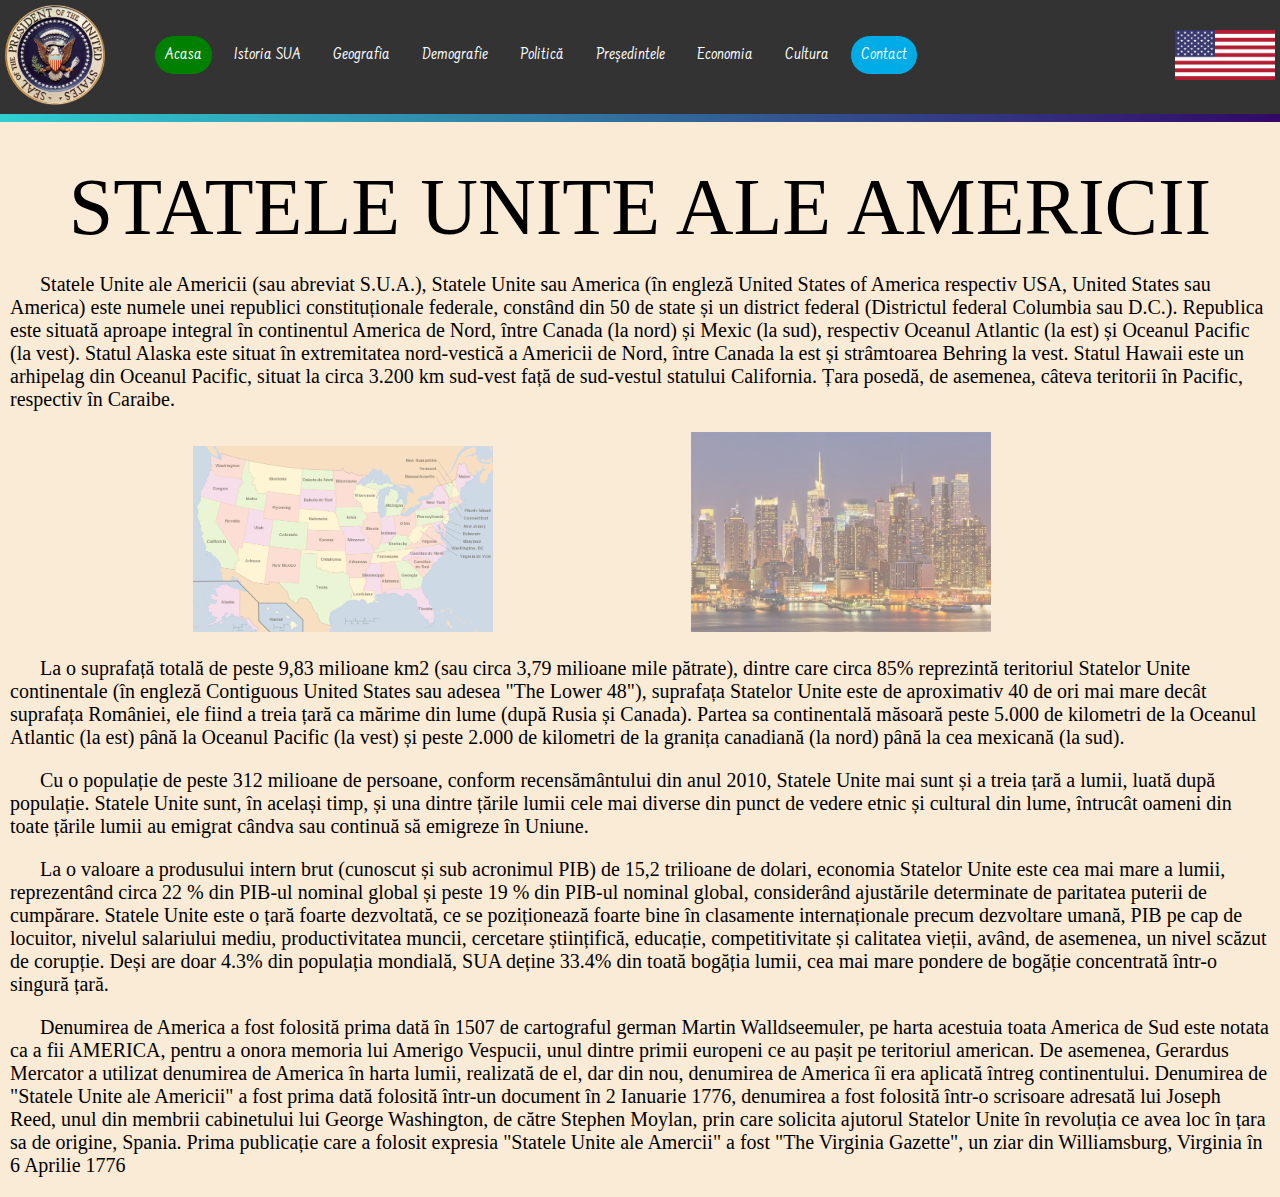
<file: index.html>
<!DOCTYPE html>
<html>
    <heah>
        <title>Principal</title>
        <link href='https://fonts.googleapis.com/css?family=Farsan' rel='stylesheet'>
        <link rel="stylesheet" href="style.css">
    </heah>
    <body>
        <div class="topnav">
            <a href="https://ro.wikipedia.org/wiki/Lista_pre%C8%99edin%C8%9Bilor_Statelor_Unite_ale_Americii" target="_blank" id="image"><img src="circleuspres.png" alt="PRESIDENTIAL" width="100" height="100"></a>
            <a href="https://ro.wikipedia.org/wiki/Statele_Unite_ale_Americii" target="_blank" style="float:right; margin:25px 0 0 0;" id="image"><img style="margin:0 0 0 50px;" src="us_flag.png" alt="US_FLAG" width="100" height="50"></a>
            <ul class="nav">
                <li><a href="index.html" class="navv" id="active">Acasa</a></li>
                <li><a href="istoriaSUA.html" class="navv">Istoria SUA</a></li>
                <li><a href="geografia.html" class="navv">Geografia</a></li>
                <li class="dropdown"><a href="#" class="navv dropbtn">Demografie</a>
                    <div class="dropdown-content">
                        <a href="etnic.html">Structura Etnică</a>
                        <a href="educatie.html">Educație</a>
                        <a href="urban.html">Aglomerări urbane</a>
                    </div>
                </li>
                <li><a href="guvern.html" class="navv">Politică</a></li>
                <li class="dropdown"><a href="#" class="navv dropbtn">Președintele</a>
                    <div class="dropdown-content">
                        <a href="generalp.html">Date generale</a>
                        <a href="presedinti.html">Președinții Americani</a>
                        <a href="alegere.html">Alegerea Președintelui</a>
                    </div>
                </li>
                <li><a href="economie.html" class="navv">Economia</a></li>
                <li><a href="cultura.html" class="navv">Cultura</a></li>
                <li><a href="contact.html" class="navv" id="contact">Contact</a></li>
            </ul>
        </div>
        <hr id="rainbow">
        <div class="title">
            STATELE UNITE ALE AMERICII
        </div>
        <div class="text" style="position:relative">
            <p>Statele Unite ale Americii (sau abreviat S.U.A.), Statele Unite sau America (în engleză United States of America respectiv USA, United States sau America) este numele unei republici constituționale federale, constând din 50 de state și un district federal (Districtul federal Columbia sau D.C.). Republica este situată aproape integral în continentul America de Nord, între Canada (la nord) și Mexic (la sud), respectiv Oceanul Atlantic (la est) și Oceanul Pacific (la vest). Statul Alaska este situat în extremitatea nord-vestică a Americii de Nord, între Canada la est și strâmtoarea Behring la vest. Statul Hawaii este un arhipelag din Oceanul Pacific, situat la circa 3.200 km sud-vest față de sud-vestul statului California. Țara posedă, de asemenea, câteva teritorii în Pacific, respectiv în Caraibe.</p>
        </div>    
        <div class="gallery">
            <a target="_blank" href="https://ro.wikipedia.org/wiki/Lista_alfabetic%C4%83_a_celor_50_de_state_componente_ale_SUA">
                <img src="statele_americane.png">
            </a>
            <div class="desc">Statele componente ale SUA</div>
        </div>
        <div class="gallery" id="small">
            <a target="_blank" href="https://ro.wikipedia.org/wiki/Lista_alfabetic%C4%83_a_celor_50_de_state_componente_ale_SUA">
                <img src="newyork.jpg">
            </a>
            <div class="desc">Orasul New York. Cel mai populat oraș din America. Al 4-lea cel mai populat oraș din lume</div>
        </div>
        <div class="text">
            <p>La o suprafață totală de peste 9,83 milioane km2 (sau circa 3,79 milioane mile pătrate), dintre care circa 85% reprezintă teritoriul Statelor Unite continentale (în engleză Contiguous United States sau adesea "The Lower 48"), suprafața Statelor Unite este de aproximativ 40 de ori mai mare decât suprafața României, ele fiind a treia țară ca mărime din lume (după Rusia și Canada). Partea sa continentală măsoară peste 5.000 de kilometri de la Oceanul Atlantic (la est) până la Oceanul Pacific (la vest) și peste 2.000 de kilometri de la granița canadiană (la nord) până la cea mexicană (la sud).</p>
            <p>Cu o populație de peste 312 milioane de persoane, conform recensământului din anul 2010, Statele Unite mai sunt și a treia țară a lumii, luată după populație. Statele Unite sunt, în același timp, și una dintre țările lumii cele mai diverse din punct de vedere etnic și cultural din lume, întrucât oameni din toate țările lumii au emigrat cândva sau continuă să emigreze în Uniune.</p>
            <p>La o valoare a produsului intern brut (cunoscut și sub acronimul PIB) de 15,2 trilioane de dolari, economia Statelor Unite este cea mai mare a lumii, reprezentând circa 22 % din PIB-ul nominal global și peste 19 % din PIB-ul nominal global, considerând ajustările determinate de paritatea puterii de cumpărare. Statele Unite este o țară foarte dezvoltată, ce se poziționează foarte bine în clasamente internaționale precum dezvoltare umană, PIB pe cap de locuitor, nivelul salariului mediu, productivitatea muncii, cercetare științifică, educație, competitivitate și calitatea vieții, având, de asemenea, un nivel scăzut de corupție. Deși are doar 4.3% din populația mondială, SUA deține 33.4% din toată bogăția lumii, cea mai mare pondere de bogăție concentrată într-o singură țară.</p>
            <p>Denumirea de America a fost folosită prima dată în 1507 de cartograful german Martin Walldseemuler, pe harta acestuia toata America de Sud este notata ca a fii AMERICA, pentru a onora memoria lui Amerigo Vespucii, unul dintre primii europeni ce au pașit pe teritoriul american. De asemenea, Gerardus Mercator a utilizat denumirea de America în harta lumii, realizată de el, dar din nou, denumirea de America îi era aplicată întreg continentului. Denumirea de "Statele Unite ale Americii" a fost prima dată folosită într-un document în 2 Ianuarie 1776, denumirea a fost folosită într-o scrisoare adresată lui Joseph Reed, unul din membrii cabinetului lui George Washington, de către Stephen Moylan, prin care solicita ajutorul Statelor Unite în revoluția ce avea loc în țara sa de origine, Spania. Prima publicație care a folosit expresia "Statele Unite ale Amercii" a fost "The Virginia Gazette", un ziar din Williamsburg, Virginia în 6 Aprilie 1776</p>
        </div>
    </body>
</html>
</file>
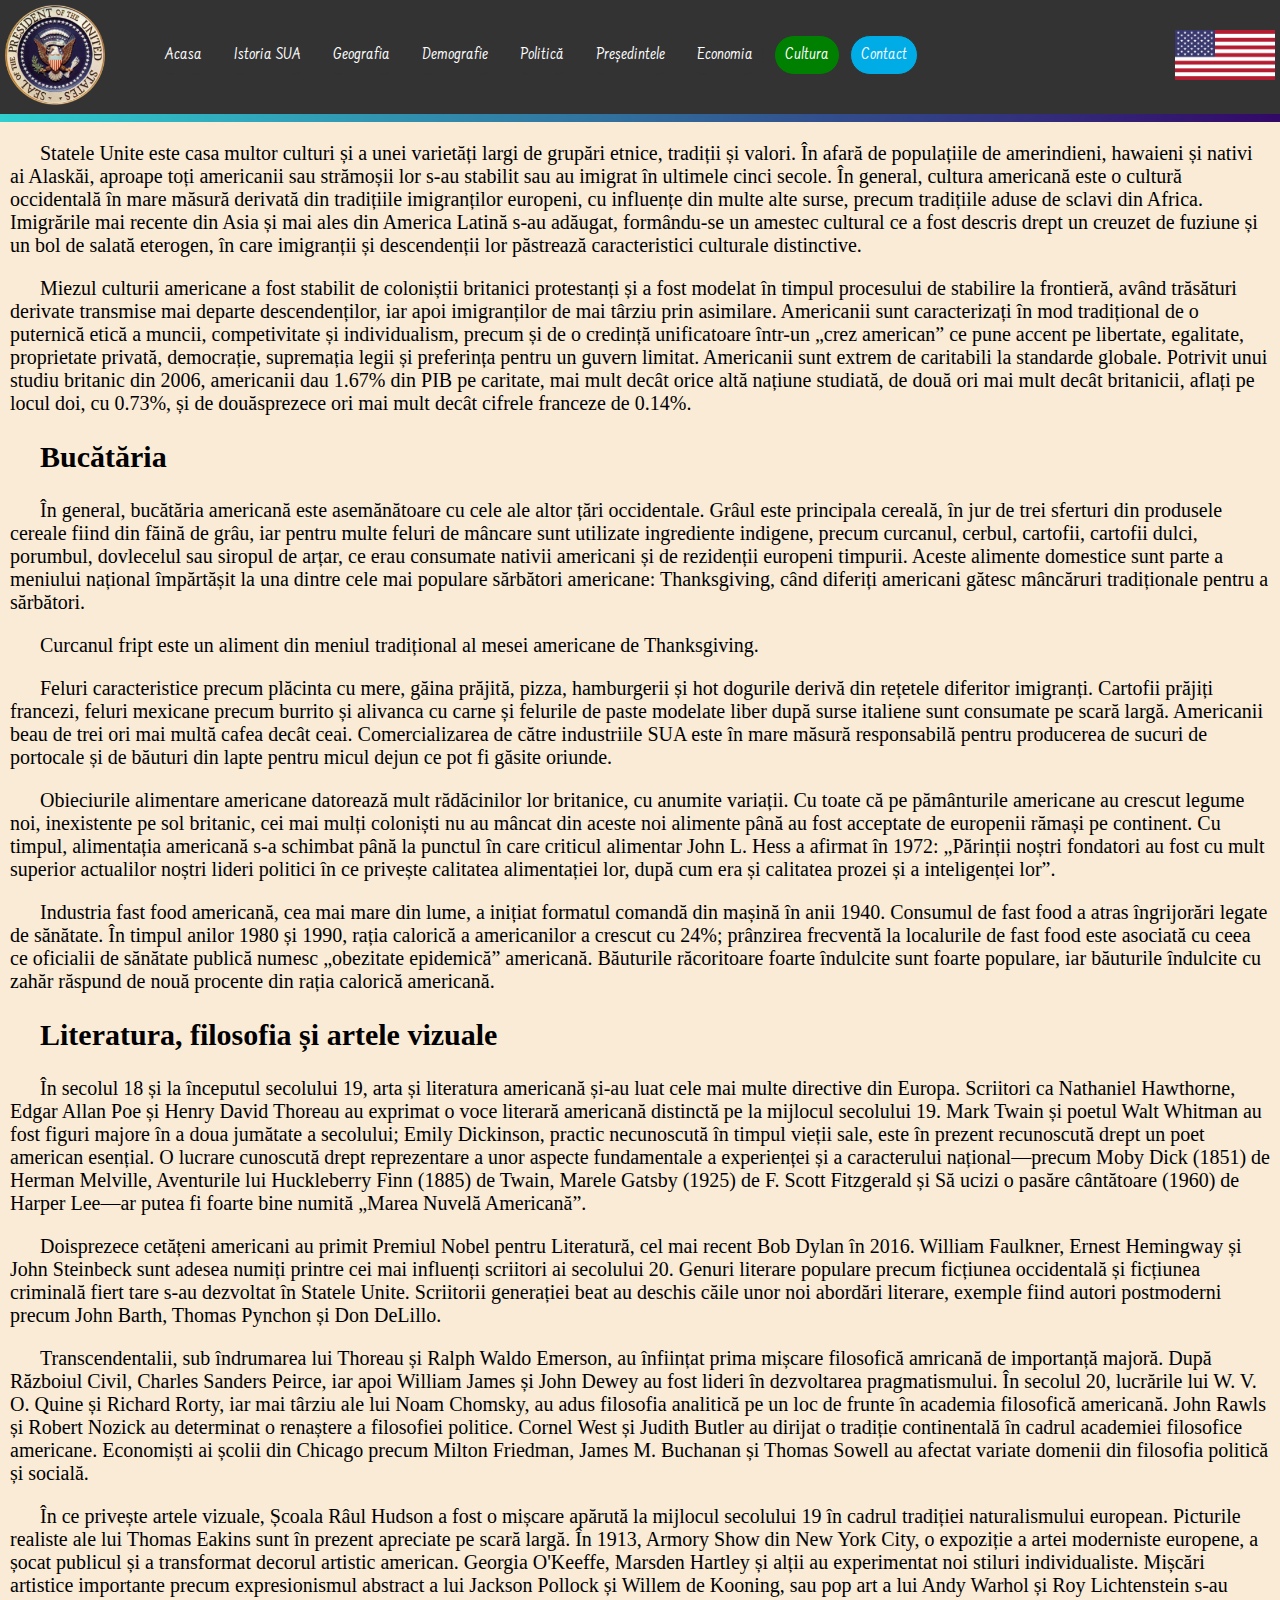
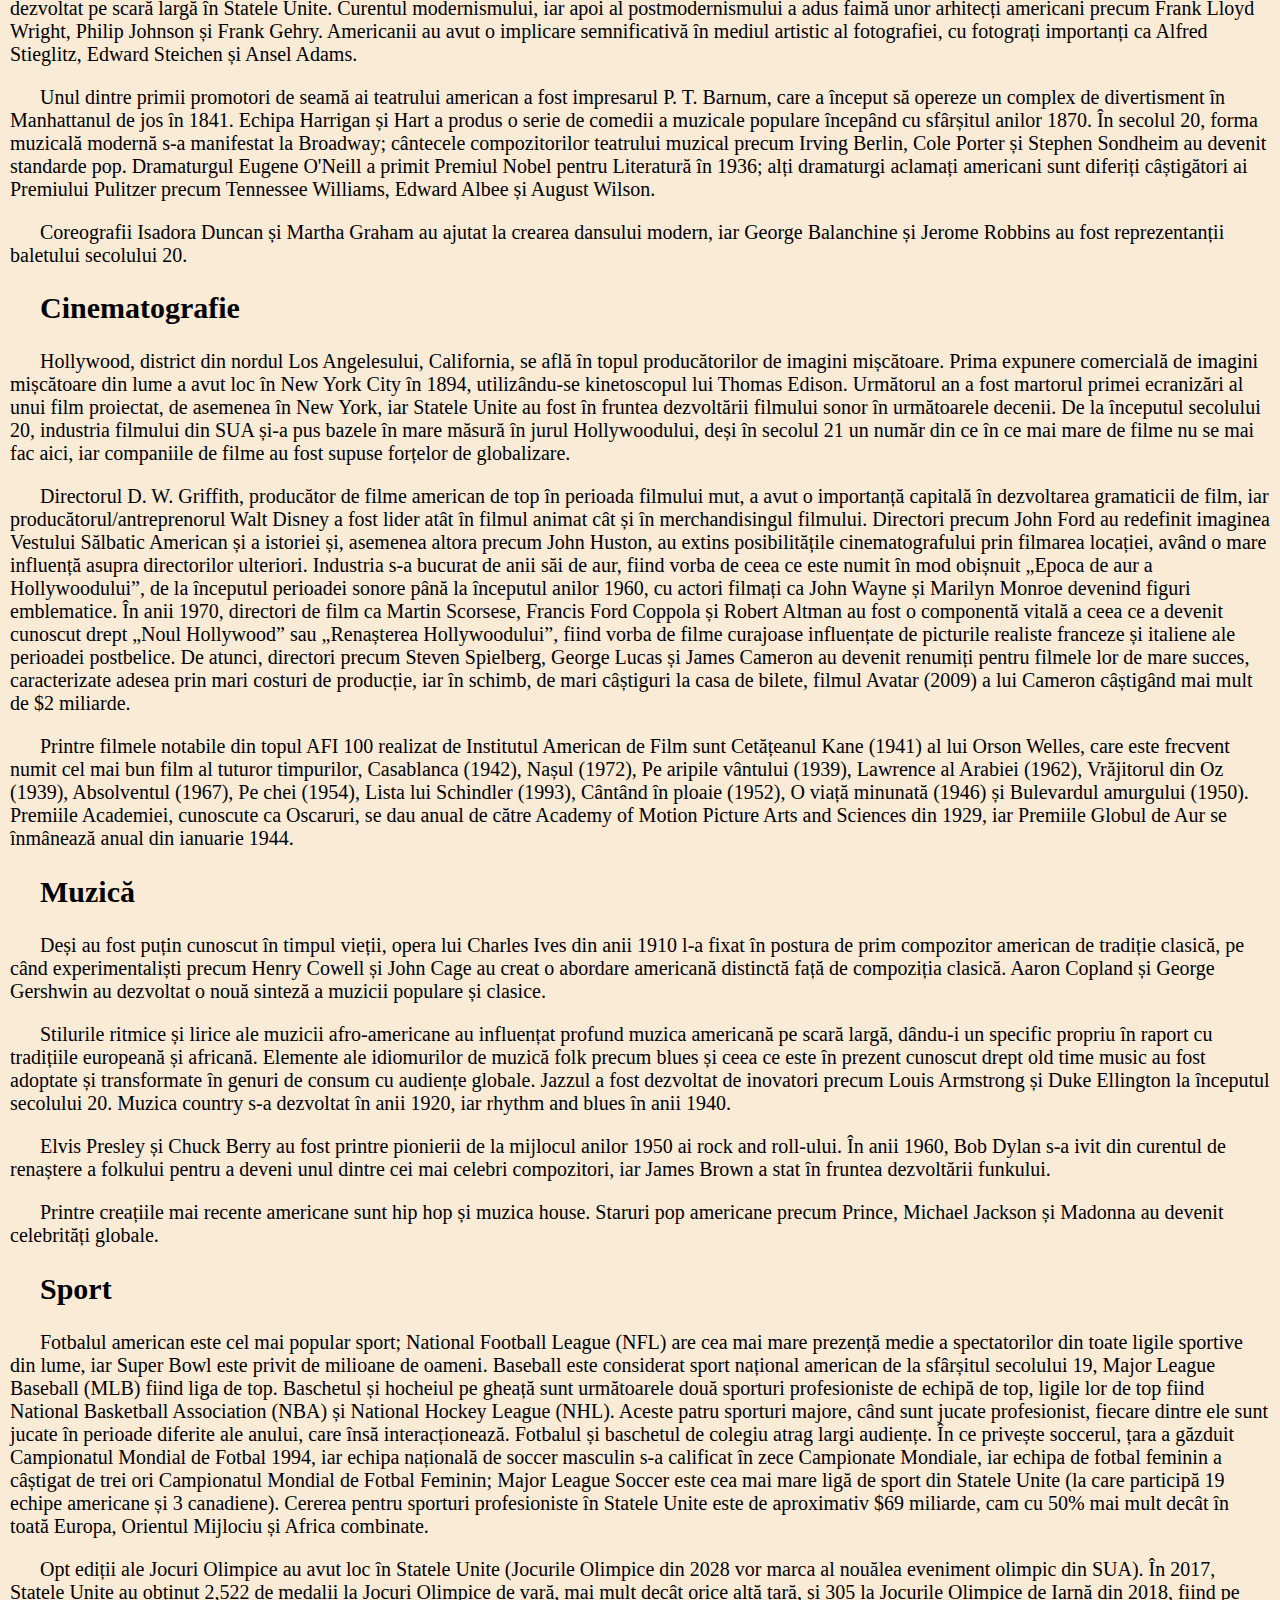
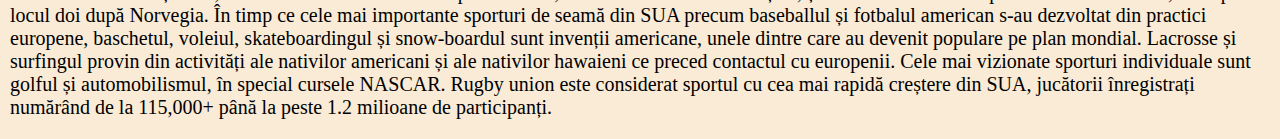
<file: cultura.html>
<!DOCTYPE html>
<html>
    <heah>
        <title>Cultura</title>
        <link href='https://fonts.googleapis.com/css?family=Farsan' rel='stylesheet'>
        <link rel="stylesheet" href="style.css">
    </heah>
    <body>
        <div class="topnav">
            <a href="https://ro.wikipedia.org/wiki/Lista_pre%C8%99edin%C8%9Bilor_Statelor_Unite_ale_Americii" target="_blank" id="image"><img src="circleuspres.png" alt="PRESIDENTIAL" width="100" height="100"></a>
            <a href="https://ro.wikipedia.org/wiki/Statele_Unite_ale_Americii" target="_blank" style="float:right; margin:25px 0 0 0;" id="image"><img style="margin:0 0 0 50px;" src="us_flag.png" alt="US_FLAG" width="100" height="50"></a>
            <ul class="nav">
                <li><a href="index.html" class="navv">Acasa</a></li>
                <li><a href="istoriaSUA.html" class="navv">Istoria SUA</a></li>
                <li><a href="geografia.html" class="navv">Geografia</a></li>
                <li class="dropdown"><a href="#" class="navv dropbtn">Demografie</a>
                    <div class="dropdown-content">
                        <a href="etnic.html">Structura Etnică</a>
                        <a href="educatie.html">Educație</a>
                        <a href="urban.html">Aglomerări urbane</a>
                    </div>
                </li>
                <li><a href="guvern.html" class="navv">Politică</a></li>
                <li class="dropdown"><a href="#" class="navv dropbtn">Președintele</a>
                    <div class="dropdown-content">
                        <a href="generalp.html">Date generale</a>
                        <a href="presedinti.html">Președinții Americani</a>
                        <a href="alegere.html">Alegerea Președintelui</a>
                    </div>
                </li>
                <li><a href="economie.html" class="navv">Economia</a></li>
                <li><a href="cultura.html" class="navv" id="active">Cultura</a></li>
                <li><a href="contact.html" class="navv" id="contact">Contact</a></li>
            </ul>
        </div>
        <hr id="rainbow">
        <div class="text">
            <p>Statele Unite este casa multor culturi și a unei varietăți largi de grupări etnice, tradiții și valori. În afară de populațiile de amerindieni, hawaieni și nativi ai Alaskăi, aproape toți americanii sau strămoșii lor s-au stabilit sau au imigrat în ultimele cinci secole. În general, cultura americană este o cultură occidentală în mare măsură derivată din tradițiile imigranților europeni, cu influențe din multe alte surse, precum tradițiile aduse de sclavi din Africa. Imigrările mai recente din Asia și mai ales din America Latină s-au adăugat, formându-se un amestec cultural ce a fost descris drept un creuzet de fuziune și un bol de salată eterogen, în care imigranții și descendenții lor păstrează caracteristici culturale distinctive.</p>
            <p>Miezul culturii americane a fost stabilit de coloniștii britanici protestanți și a fost modelat în timpul procesului de stabilire la frontieră, având trăsături derivate transmise mai departe descendenților, iar apoi imigranților de mai târziu prin asimilare. Americanii sunt caracterizați în mod tradițional de o puternică etică a muncii, competivitate și individualism, precum și de o credință unificatoare într-un „crez american” ce pune accent pe libertate, egalitate, proprietate privată, democrație, supremația legii și preferința pentru un guvern limitat. Americanii sunt extrem de caritabili la standarde globale. Potrivit unui studiu britanic din 2006, americanii dau 1.67% din PIB pe caritate, mai mult decât orice altă națiune studiată, de două ori mai mult decât britanicii, aflați pe locul doi, cu 0.73%, și de douăsprezece ori mai mult decât cifrele franceze de 0.14%.
            <h2>Bucătăria</h2>
            <p>În general, bucătăria americană este asemănătoare cu cele ale altor țări occidentale. Grâul este principala cereală, în jur de trei sferturi din produsele cereale fiind din făină de grâu, iar pentru multe feluri de mâncare sunt utilizate ingrediente indigene, precum curcanul, cerbul, cartofii, cartofii dulci, porumbul, dovlecelul sau siropul de arțar, ce erau consumate nativii americani și de rezidenții europeni timpurii. Aceste alimente domestice sunt parte a meniului național împărtășit la una dintre cele mai populare sărbători americane: Thanksgiving, când diferiți americani gătesc mâncăruri tradiționale pentru a sărbători.</p>
            <p>Curcanul fript este un aliment din meniul tradițional al mesei americane de Thanksgiving.</p>
            <p>Feluri caracteristice precum plăcinta cu mere, găina prăjită, pizza, hamburgerii și hot dogurile derivă din rețetele diferitor imigranți. Cartofii prăjiți francezi, feluri mexicane precum burrito și alivanca cu carne și felurile de paste modelate liber după surse italiene sunt consumate pe scară largă. Americanii beau de trei ori mai multă cafea decât ceai. Comercializarea de către industriile SUA este în mare măsură responsabilă pentru producerea de sucuri de portocale și de băuturi din lapte pentru micul dejun ce pot fi găsite oriunde.</p>
            <p>Obieciurile alimentare americane datorează mult rădăcinilor lor britanice, cu anumite variații. Cu toate că pe pământurile americane au crescut legume noi, inexistente pe sol britanic, cei mai mulți coloniști nu au mâncat din aceste noi alimente până au fost acceptate de europenii rămași pe continent. Cu timpul, alimentația americană s-a schimbat până la punctul în care criticul alimentar John L. Hess a afirmat în 1972: „Părinții noștri fondatori au fost cu mult superior actualilor noștri lideri politici în ce privește calitatea alimentației lor, după cum era și calitatea prozei și a inteligenței lor”.</p>
            <p>Industria fast food americană, cea mai mare din lume, a inițiat formatul comandă din mașină în anii 1940. Consumul de fast food a atras îngrijorări legate de sănătate. În timpul anilor 1980 și 1990, rația calorică a americanilor a crescut cu 24%; prânzirea frecventă la localurile de fast food este asociată cu ceea ce oficialii de sănătate publică numesc „obezitate epidemică” americană. Băuturile răcoritoare foarte îndulcite sunt foarte populare, iar băuturile îndulcite cu zahăr răspund de nouă procente din rația calorică americană.</p>
            <h2>Literatura, filosofia și artele vizuale</h2>
            <p>În secolul 18 și la începutul secolului 19, arta și literatura americană și-au luat cele mai multe directive din Europa. Scriitori ca Nathaniel Hawthorne, Edgar Allan Poe și Henry David Thoreau au exprimat o voce literară americană distinctă pe la mijlocul secolului 19. Mark Twain și poetul Walt Whitman au fost figuri majore în a doua jumătate a secolului; Emily Dickinson, practic necunoscută în timpul vieții sale, este în prezent recunoscută drept un poet american esențial. O lucrare cunoscută drept reprezentare a unor aspecte fundamentale a experienței și a caracterului național—precum Moby Dick (1851) de Herman Melville, Aventurile lui Huckleberry Finn (1885) de Twain, Marele Gatsby (1925) de F. Scott Fitzgerald și Să ucizi o pasăre cântătoare (1960) de Harper Lee—ar putea fi foarte bine numită „Marea Nuvelă Americană”.</p>
            <p>Doisprezece cetățeni americani au primit Premiul Nobel pentru Literatură, cel mai recent Bob Dylan în 2016. William Faulkner, Ernest Hemingway și John Steinbeck sunt adesea numiți printre cei mai influenți scriitori ai secolului 20. Genuri literare populare precum ficțiunea occidentală și ficțiunea criminală fiert tare s-au dezvoltat în Statele Unite. Scriitorii generației beat au deschis căile unor noi abordări literare, exemple fiind autori postmoderni precum John Barth, Thomas Pynchon și Don DeLillo.</p>
            <p>Transcendentalii, sub îndrumarea lui Thoreau și Ralph Waldo Emerson, au înființat prima mișcare filosofică amricană de importanță majoră. După Războiul Civil, Charles Sanders Peirce, iar apoi William James și John Dewey au fost lideri în dezvoltarea pragmatismului. În secolul 20, lucrările lui W. V. O. Quine și Richard Rorty, iar mai târziu ale lui Noam Chomsky, au adus filosofia analitică pe un loc de frunte în academia filosofică americană. John Rawls și Robert Nozick au determinat o renaștere a filosofiei politice. Cornel West și Judith Butler au dirijat o tradiție continentală în cadrul academiei filosofice americane. Economiști ai școlii din Chicago precum Milton Friedman, James M. Buchanan și Thomas Sowell au afectat variate domenii din filosofia politică și socială.</p>
            <p>În ce privește artele vizuale, Școala Râul Hudson a fost o mișcare apărută la mijlocul secolului 19 în cadrul tradiției naturalismului european. Picturile realiste ale lui Thomas Eakins sunt în prezent apreciate pe scară largă. În 1913, Armory Show din New York City, o expoziție a artei moderniste europene, a șocat publicul și a transformat decorul artistic american. Georgia O'Keeffe, Marsden Hartley și alții au experimentat noi stiluri individualiste. Mișcări artistice importante precum expresionismul abstract a lui Jackson Pollock și Willem de Kooning, sau pop art a lui Andy Warhol și Roy Lichtenstein s-au dezvoltat pe scară largă în Statele Unite. Curentul modernismului, iar apoi al postmodernismului a adus faimă unor arhitecți americani precum Frank Lloyd Wright, Philip Johnson și Frank Gehry. Americanii au avut o implicare semnificativă în mediul artistic al fotografiei, cu fotograți importanți ca Alfred Stieglitz, Edward Steichen și Ansel Adams.</p>
            <p>Unul dintre primii promotori de seamă ai teatrului american a fost impresarul P. T. Barnum, care a început să opereze un complex de divertisment în Manhattanul de jos în 1841. Echipa Harrigan și Hart a produs o serie de comedii a muzicale populare începând cu sfârșitul anilor 1870. În secolul 20, forma muzicală modernă s-a manifestat la Broadway; cântecele compozitorilor teatrului muzical precum Irving Berlin, Cole Porter și Stephen Sondheim au devenit standarde pop. Dramaturgul Eugene O'Neill a primit Premiul Nobel pentru Literatură în 1936; alți dramaturgi aclamați americani sunt diferiți câștigători ai Premiului Pulitzer precum Tennessee Williams, Edward Albee și August Wilson.</p>
            <p>Coreografii Isadora Duncan și Martha Graham au ajutat la crearea dansului modern, iar George Balanchine și Jerome Robbins au fost reprezentanții baletului secolului 20.</p>
            <h2>Cinematografie</h2>
            <p>Hollywood, district din nordul Los Angelesului, California, se află în topul producătorilor de imagini mișcătoare. Prima expunere comercială de imagini mișcătoare din lume a avut loc în New York City în 1894, utilizându-se kinetoscopul lui Thomas Edison. Următorul an a fost martorul primei ecranizări al unui film proiectat, de asemenea în New York, iar Statele Unite au fost în fruntea dezvoltării filmului sonor în următoarele decenii. De la începutul secolului 20, industria filmului din SUA și-a pus bazele în mare măsură în jurul Hollywoodului, deși în secolul 21 un număr din ce în ce mai mare de filme nu se mai fac aici, iar companiile de filme au fost supuse forțelor de globalizare.</p>
            <p>Directorul D. W. Griffith, producător de filme american de top în perioada filmului mut, a avut o importanță capitală în dezvoltarea gramaticii de film, iar producătorul/antreprenorul Walt Disney a fost lider atât în filmul animat cât și în merchandisingul filmului. Directori precum John Ford au redefinit imaginea Vestului Sălbatic American și a istoriei și, asemenea altora precum John Huston, au extins posibilitățile cinematografului prin filmarea locației, având o mare influență asupra directorilor ulteriori. Industria s-a bucurat de anii săi de aur, fiind vorba de ceea ce este numit în mod obișnuit „Epoca de aur a Hollywoodului”, de la începutul perioadei sonore până la începutul anilor 1960, cu actori filmați ca John Wayne și Marilyn Monroe devenind figuri emblematice. În anii 1970, directori de film ca Martin Scorsese, Francis Ford Coppola și Robert Altman au fost o componentă vitală a ceea ce a devenit cunoscut drept „Noul Hollywood” sau „Renașterea Hollywoodului”, fiind vorba de filme curajoase influențate de picturile realiste franceze și italiene ale perioadei postbelice. De atunci, directori precum Steven Spielberg, George Lucas și James Cameron au devenit renumiți pentru filmele lor de mare succes, caracterizate adesea prin mari costuri de producție, iar în schimb, de mari câștiguri la casa de bilete, filmul Avatar (2009) a lui Cameron câștigând mai mult de $2 miliarde.</p>
            <p>Printre filmele notabile din topul AFI 100 realizat de Institutul American de Film sunt Cetățeanul Kane (1941) al lui Orson Welles, care este frecvent numit cel mai bun film al tuturor timpurilor, Casablanca (1942), Nașul (1972), Pe aripile vântului (1939), Lawrence al Arabiei (1962), Vrăjitorul din Oz (1939), Absolventul (1967), Pe chei (1954), Lista lui Schindler (1993), Cântând în ploaie (1952), O viață minunată (1946) și Bulevardul amurgului (1950). Premiile Academiei, cunoscute ca Oscaruri, se dau anual de către Academy of Motion Picture Arts and Sciences din 1929, iar Premiile Globul de Aur se înmânează anual din ianuarie 1944.</p>
            <h2>Muzică</h2>
            <p>Deși au fost puțin cunoscut în timpul vieții, opera lui Charles Ives din anii 1910 l-a fixat în postura de prim compozitor american de tradiție clasică, pe când experimentaliști precum Henry Cowell și John Cage au creat o abordare americană distinctă față de compoziția clasică. Aaron Copland și George Gershwin au dezvoltat o nouă sinteză a muzicii populare și clasice.</p>
            <p>Stilurile ritmice și lirice ale muzicii afro-americane au influențat profund muzica americană pe scară largă, dându-i un specific propriu în raport cu tradițiile europeană și africană. Elemente ale idiomurilor de muzică folk precum blues și ceea ce este în prezent cunoscut drept old time music au fost adoptate și transformate în genuri de consum cu audiențe globale. Jazzul a fost dezvoltat de inovatori precum Louis Armstrong și Duke Ellington la începutul secolului 20. Muzica country s-a dezvoltat în anii 1920, iar rhythm and blues în anii 1940.</p>
            <p>Elvis Presley și Chuck Berry au fost printre pionierii de la mijlocul anilor 1950 ai rock and roll-ului. În anii 1960, Bob Dylan s-a ivit din curentul de renaștere a folkului pentru a deveni unul dintre cei mai celebri compozitori, iar James Brown a stat în fruntea dezvoltării funkului.</p>
            <p>Printre creațiile mai recente americane sunt hip hop și muzica house. Staruri pop americane precum Prince, Michael Jackson și Madonna au devenit celebrități globale.</p>
            <h2>Sport</h2>
            <p>Fotbalul american este cel mai popular sport; National Football League (NFL) are cea mai mare prezență medie a spectatorilor din toate ligile sportive din lume, iar Super Bowl este privit de milioane de oameni. Baseball este considerat sport național american de la sfârșitul secolului 19, Major League Baseball (MLB) fiind liga de top. Baschetul și hocheiul pe gheață sunt următoarele două sporturi profesioniste de echipă de top, ligile lor de top fiind National Basketball Association (NBA) și National Hockey League (NHL). Aceste patru sporturi majore, când sunt jucate profesionist, fiecare dintre ele sunt jucate în perioade diferite ale anului, care însă interacționează. Fotbalul și baschetul de colegiu atrag largi audiențe. În ce privește soccerul, țara a găzduit Campionatul Mondial de Fotbal 1994, iar echipa națională de soccer masculin s-a calificat în zece Campionate Mondiale, iar echipa de fotbal feminin a câștigat de trei ori Campionatul Mondial de Fotbal Feminin; Major League Soccer este cea mai mare ligă de sport din Statele Unite (la care participă 19 echipe americane și 3 canadiene). Cererea pentru sporturi profesioniste în Statele Unite este de aproximativ $69 miliarde, cam cu 50% mai mult decât în toată Europa, Orientul Mijlociu și Africa combinate.</p>
            <p>Opt ediții ale Jocuri Olimpice au avut loc în Statele Unite (Jocurile Olimpice din 2028 vor marca al nouălea eveniment olimpic din SUA). În 2017, Statele Unite au obținut 2,522 de medalii la Jocuri Olimpice de vară, mai mult decât orice altă țară, și 305 la Jocurile Olimpice de Iarnă din 2018, fiind pe locul doi după Norvegia. În timp ce cele mai importante sporturi de seamă din SUA precum baseballul și fotbalul american s-au dezvoltat din practici europene, baschetul, voleiul, skateboardingul și snow-boardul sunt invenții americane, unele dintre care au devenit populare pe plan mondial. Lacrosse și surfingul provin din activități ale nativilor americani și ale nativilor hawaieni ce preced contactul cu europenii. Cele mai vizionate sporturi individuale sunt golful și automobilismul, în special cursele NASCAR. Rugby union este considerat sportul cu cea mai rapidă creștere din SUA, jucătorii înregistrați numărând de la 115,000+ până la peste 1.2 milioane de participanți.</p>
        </div>
    </body>
</html>
</file>
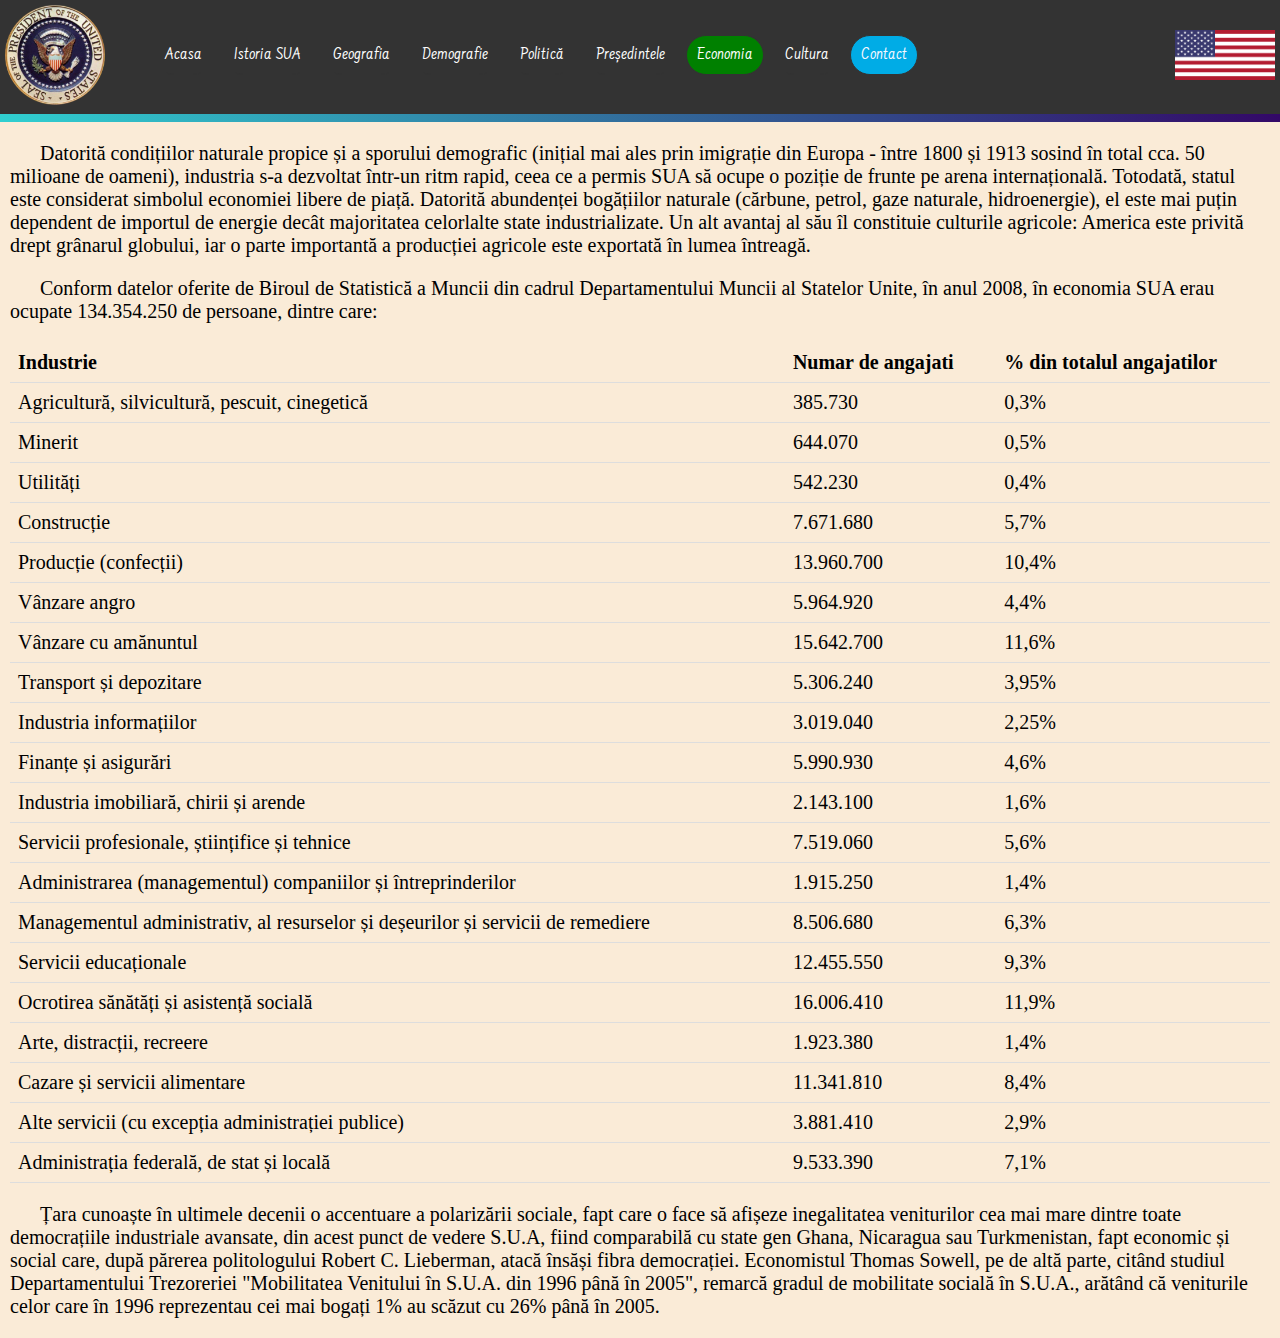
<file: economie.html>
<!DOCTYPE html>
<html>
    <heah>
        <title>Economia</title>
        <link href='https://fonts.googleapis.com/css?family=Farsan' rel='stylesheet'>
        <link rel="stylesheet" href="style.css">
    </heah>
    <body>
        <div class="topnav">
            <a href="https://ro.wikipedia.org/wiki/Lista_pre%C8%99edin%C8%9Bilor_Statelor_Unite_ale_Americii" target="_blank" id="image"><img src="circleuspres.png" alt="PRESIDENTIAL" width="100" height="100"></a>
            <a href="https://ro.wikipedia.org/wiki/Statele_Unite_ale_Americii" target="_blank" style="float:right; margin:25px 0 0 0;" id="image"><img style="margin:0 0 0 50px;" src="us_flag.png" alt="US_FLAG" width="100" height="50"></a>
            <ul class="nav">
                <li><a href="index.html" class="navv">Acasa</a></li>
                <li><a href="istoriaSUA.html" class="navv">Istoria SUA</a></li>
                <li><a href="geografia.html" class="navv">Geografia</a></li>
                <li class="dropdown"><a href="#" class="navv dropbtn">Demografie</a>
                    <div class="dropdown-content">
                        <a href="etnic.html">Structura Etnică</a>
                        <a href="educatie.html">Educație</a>
                        <a href="urban.html">Aglomerări urbane</a>
                    </div>
                </li>
                <li><a href="guvern.html" class="navv">Politică</a></li>
                <li class="dropdown"><a href="#" class="navv dropbtn">Președintele</a>
                    <div class="dropdown-content">
                        <a href="generalp.html">Date generale</a>
                        <a href="presedinti.html">Președinții Americani</a>
                        <a href="alegere.html">Alegerea Președintelui</a>
                    </div>
                </li>
                <li><a href="economie.html" class="navv" id="active">Economia</a></li>
                <li><a href="cultura.html" class="navv">Cultura</a></li>
                <li><a href="contact.html" class="navv" id="contact">Contact</a></li>
            </ul>
        </div>
        <hr id="rainbow">
        <div class="text">
        <p>Datorită condițiilor naturale propice și a sporului demografic (inițial mai ales prin imigrație din Europa - între 1800 și 1913 sosind în total cca. 50 milioane de oameni), industria s-a dezvoltat într-un ritm rapid, ceea ce a permis SUA să ocupe o poziție de frunte pe arena internațională. Totodată, statul este considerat simbolul economiei libere de piață. Datorită abundenței bogățiilor naturale (cărbune, petrol, gaze naturale, hidroenergie), el este mai puțin dependent de importul de energie decât majoritatea celorlalte state industrializate. Un alt avantaj al său îl constituie culturile agricole: America este privită drept grânarul globului, iar o parte importantă a producției agricole este exportată în lumea întreagă.</p>
        <p>Conform datelor oferite de Biroul de Statistică a Muncii din cadrul Departamentului Muncii al Statelor Unite, în anul 2008, în economia SUA erau ocupate 134.354.250 de persoane, dintre care:</p>
        </div>
        <div class="text">
            <table>
                <tr>
                    <th>Industrie</th>
                    <th>Numar de angajati</th>
                    <th>% din totalul angajatilor</th>
                </tr>
                <tr>
                    <td>Agricultură, silvicultură, pescuit, cinegetică</td>
                    <td>385.730</td>
                    <td>0,3%</td>
                </tr>
                <tr>
                    <td>Minerit</td>
                    <td>644.070</td>
                    <td>0,5%</td>
                </tr>
                <tr>
                    <td>Utilități</td>
                    <td>542.230</td>
                    <td>0,4%</td>
                </tr>
                <tr>
                    <td>Construcție</td>
                    <td>7.671.680</td>
                    <td>5,7%</td>
                </tr>
                <tr>
                    <td>Producție (confecții)</td>
                    <td>13.960.700</td>
                    <td>10,4%</td>
                </tr>
                <tr>
                    <td>Vânzare angro</td>
                    <td>5.964.920</td>
                    <td>4,4%</td>
                </tr>
                <tr>
                    <td>Vânzare cu amănuntul</td>
                    <td>15.642.700</td>
                    <td>11,6%</td>
                </tr>
                <tr>
                    <td>Transport și depozitare</td>
                    <td>5.306.240</td>
                    <td>3,95%</td>
                </tr>
                <tr>
                    <td>Industria informațiilor</td>
                    <td>3.019.040</td>
                    <td>2,25%</td>
                </tr>
                <tr>
                    <td>Finanțe și asigurări</td>
                    <td>5.990.930</td>
                    <td>4,6%</td>
                </tr>
                <tr>
                    <td>Industria imobiliară, chirii și arende</td>
                    <td>2.143.100</td>
                    <td>1,6%</td>
                </tr>
                <tr>
                    <td>Servicii profesionale, științifice și tehnice</td>
                    <td>7.519.060</td>
                    <td>5,6%</td>
                </tr>
                <tr>
                    <td>Administrarea (managementul) companiilor și întreprinderilor</td>
                    <td>1.915.250</td>
                    <td>1,4%</td>
                </tr>
                <tr>
                    <td>Managementul administrativ, al resurselor și deșeurilor și servicii de remediere</td>
                    <td>8.506.680</td>
                    <td>6,3%</td>
                </tr>
                <tr>
                    <td>Servicii educaționale</td>
                    <td>12.455.550</td>
                    <td>9,3%</td>
                </tr>
                <tr>
                    <td>Ocrotirea sănătăți și asistență socială</td>
                    <td>16.006.410</td>
                    <td>11,9%</td>
                </tr>
                <tr>
                    <td>Arte, distracții, recreere</td>
                    <td>1.923.380</td>
                    <td>1,4%</td>
                </tr>
                <tr>
                    <td>Cazare și servicii alimentare</td>
                    <td>11.341.810</td>
                    <td>8,4%</td>
                </tr>
                <tr>
                    <td>Alte servicii (cu excepția administrației publice)</td>
                    <td>3.881.410</td>
                    <td>2,9%</td>
                </tr>
                <tr>
                    <td>Administrația federală, de stat și locală</td>
                    <td>9.533.390</td>
                    <td>7,1%</td>
                </tr>                                        
              </table>
        </div>
        <div class="text">
            <p>Țara cunoaște în ultimele decenii o accentuare a polarizării sociale, fapt care o face să afișeze inegalitatea veniturilor cea mai mare dintre toate democrațiile industriale avansate, din acest punct de vedere S.U.A, fiind comparabilă cu state gen Ghana, Nicaragua sau Turkmenistan, fapt economic și social care, după părerea politologului Robert C. Lieberman, atacă însăși fibra democrației. Economistul Thomas Sowell, pe de altă parte, citând studiul Departamentului Trezoreriei "Mobilitatea Venitului în S.U.A. din 1996 până în 2005", remarcă gradul de mobilitate socială în S.U.A., arătând că veniturile celor care în 1996 reprezentau cei mai bogați 1% au scăzut cu 26% până în 2005.</p>
        </div>
    </body>
</html>
</file>
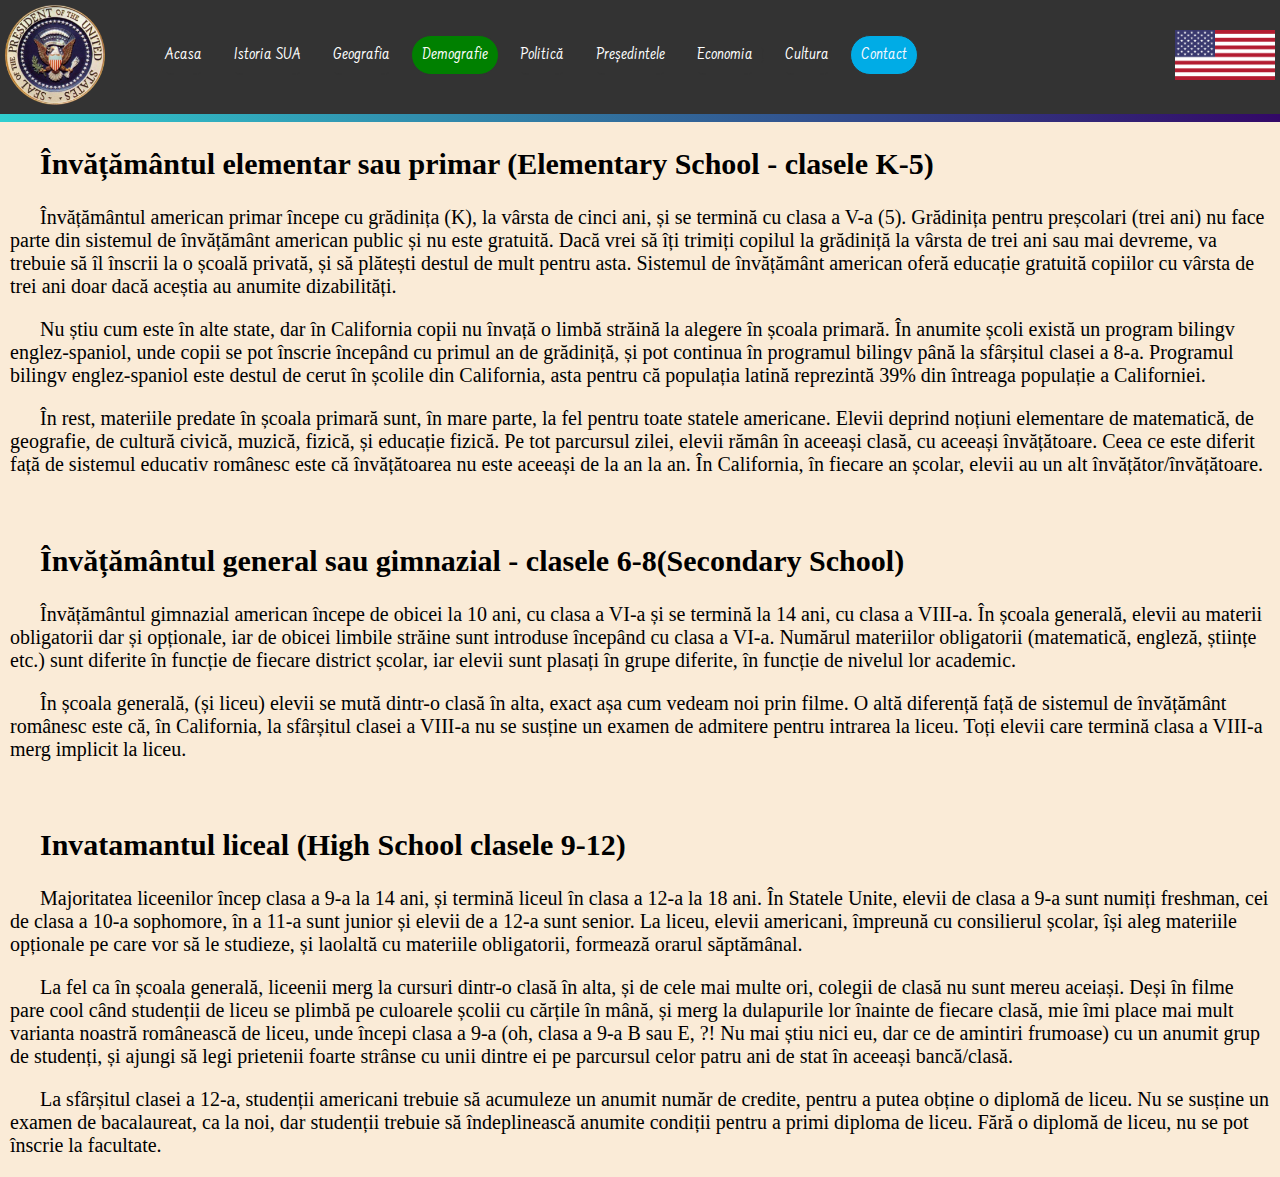
<file: educatie.html>
<!DOCTYPE html>
<html>
    <heah>
        <title>Educatia</title>
        <link href='https://fonts.googleapis.com/css?family=Farsan' rel='stylesheet'>
        <link rel="stylesheet" href="style.css">
    </heah>
    <body>
        <div class="topnav">
            <a href="https://ro.wikipedia.org/wiki/Lista_pre%C8%99edin%C8%9Bilor_Statelor_Unite_ale_Americii" target="_blank" id="image"><img src="circleuspres.png" alt="PRESIDENTIAL" width="100" height="100"></a>
            <a href="https://ro.wikipedia.org/wiki/Statele_Unite_ale_Americii" target="_blank" style="float:right; margin:25px 0 0 0;" id="image"><img style="margin:0 0 0 50px;" src="us_flag.png" alt="US_FLAG" width="100" height="50"></a>
            <ul class="nav">
                <li><a href="index.html" class="navv">Acasa</a></li>
                <li><a href="istoriaSUA.html" class="navv">Istoria SUA</a></li>
                <li><a href="geografia.html" class="navv">Geografia</a></li>
                <li class="dropdown"><a href="#" class="navv dropbtn" id="active">Demografie</a>
                    <div class="dropdown-content">
                        <a href="etnic.html">Structura Etnică</a>
                        <a href="educatie.html">Educație</a>
                        <a href="urban.html">Aglomerări urbane</a>
                    </div>
                </li>
                <li><a href="guvern.html" class="navv">Politică</a></li>
                <li class="dropdown"><a href="#" class="navv dropbtn">Președintele</a>
                    <div class="dropdown-content">
                        <a href="generalp.html">Date generale</a>
                        <a href="presedinti.html">Președinții Americani</a>
                        <a href="alegere.html">Alegerea Președintelui</a>
                    </div>
                </li>
                <li><a href="economie.html" class="navv">Economia</a></li>
                <li><a href="cultura.html" class="navv">Cultura</a></li>
                <li><a href="contact.html" class="navv" id="contact">Contact</a></li>
            </ul>
        </div>
        <hr id="rainbow">
        <div class="text">
            <h2>Învățământul elementar sau primar (Elementary School - clasele K-5)</h2>
            <p>Învățământul american primar începe cu grădinița (K), la vârsta de cinci ani, și se termină cu clasa a V-a (5). Grădinița pentru preșcolari (trei ani) nu face parte din sistemul de învățământ american public și nu este gratuită. Dacă vrei să îți trimiți copilul la grădiniță la vârsta de trei ani sau mai devreme, va trebuie să îl înscrii la o școală privată, și să plătești destul de mult pentru asta. Sistemul de învățământ american oferă educație gratuită copiilor cu vârsta de trei ani doar dacă aceștia au anumite dizabilități.</p>
            <p>Nu știu cum este în alte state, dar în California copii nu învață o limbă străină la alegere în școala primară. În anumite școli există un program bilingv englez-spaniol, unde copii se pot înscrie începând cu primul an de grădiniță, și pot continua în programul bilingv până la sfârșitul clasei a 8-a.  Programul bilingv englez-spaniol este destul de cerut în școlile din California, asta pentru că populația latină reprezintă 39% din întreaga populație a Californiei.</p>
            <p>În rest, materiile predate în școala primară sunt, în mare parte, la fel pentru toate statele americane. Elevii deprind noțiuni elementare de matematică, de geografie, de cultură civică, muzică, fizică, și educație fizică.  Pe tot parcursul zilei, elevii rămân în aceeași clasă, cu aceeași învățătoare. Ceea ce este diferit față de sistemul educativ românesc este că învățătoarea nu este aceeași de la an la an. În California, în fiecare an școlar, elevii au un alt învățător/învățătoare.</p>
            <br>
            <h2>Învățământul general sau gimnazial - clasele 6-8(Secondary School)</h2>
            <p>Învățământul gimnazial american începe de obicei la 10 ani, cu clasa a VI-a și se termină la 14 ani, cu clasa a VIII-a. În școala generală, elevii au materii obligatorii dar și opționale, iar de obicei limbile străine sunt introduse începând cu clasa a VI-a. Numărul materiilor obligatorii (matematică, engleză, științe etc.) sunt diferite în funcție de fiecare district școlar, iar elevii sunt plasați în grupe diferite, în funcție de nivelul lor academic.</p>
            <p>În școala generală, (și liceu) elevii se mută dintr-o clasă în alta, exact așa cum vedeam noi prin filme. O altă diferență față de sistemul de învățământ românesc este că, în California, la sfârșitul clasei a VIII-a nu se susține un examen de admitere pentru intrarea la liceu. Toți elevii care termină clasa a VIII-a merg implicit la liceu.</p>
            <br>
            <h2>Invatamantul liceal (High School clasele 9-12)</h2>          
            <p>Majoritatea liceenilor încep clasa a 9-a la 14 ani, și termină liceul în clasa a 12-a la 18 ani. În Statele Unite, elevii de clasa a 9-a sunt numiți freshman, cei de clasa a 10-a sophomore, în a 11-a sunt junior și elevii de a 12-a sunt senior. La liceu, elevii americani, împreună cu consilierul școlar, își aleg materiile opționale pe care vor să le studieze, și laolaltă cu materiile obligatorii, formează orarul săptămânal.</p>
            <p>La fel ca în școala generală, liceenii merg la cursuri dintr-o clasă în alta, și de cele mai multe ori, colegii de clasă nu sunt mereu aceiași.  Deși în filme pare cool când studenții de liceu se plimbă pe culoarele școlii cu cărțile în mână, și merg la dulapurile lor înainte de fiecare clasă, mie îmi place mai mult varianta noastră românească de liceu, unde începi clasa a 9-a (oh, clasa a 9-a B sau E, ?! Nu mai știu nici eu, dar ce de amintiri frumoase) cu un anumit grup de studenți, și ajungi să legi prietenii foarte strânse cu unii dintre ei pe parcursul celor patru ani de stat în aceeași bancă/clasă.</p>
            <p>La sfârșitul clasei a 12-a, studenții americani trebuie să acumuleze un anumit număr de credite, pentru a putea obține o diplomă de liceu. Nu se susține un examen de bacalaureat, ca la noi, dar studenții trebuie să îndeplinească anumite condiții pentru a primi diploma de liceu. Fără o diplomă de liceu, nu se pot înscrie la facultate.</p>
        </div>
    </body>
</html>
</file>
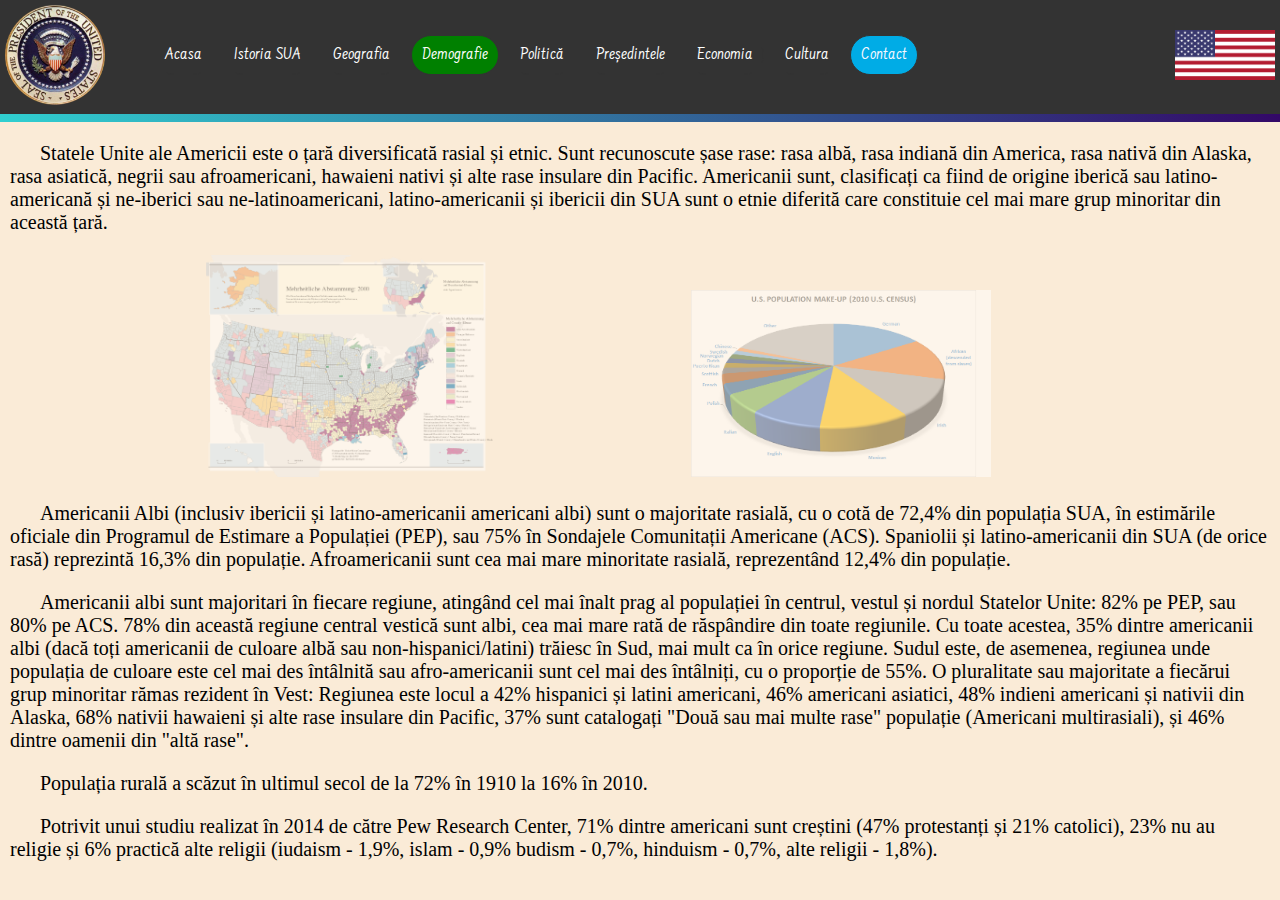
<file: etnic.html>
<!DOCTYPE html>
<html>
    <heah>
        <title>Structura Etnica</title>
        <link href='https://fonts.googleapis.com/css?family=Farsan' rel='stylesheet'>
        <link rel="stylesheet" href="style.css">
    </heah>
    <body>
        <div class="topnav">
            <a href="https://ro.wikipedia.org/wiki/Lista_pre%C8%99edin%C8%9Bilor_Statelor_Unite_ale_Americii" target="_blank" id="image"><img src="circleuspres.png" alt="PRESIDENTIAL" width="100" height="100"></a>
            <a href="https://ro.wikipedia.org/wiki/Statele_Unite_ale_Americii" target="_blank" style="float:right; margin:25px 0 0 0;" id="image"><img style="margin:0 0 0 50px;" src="us_flag.png" alt="US_FLAG" width="100" height="50"></a>
            <ul class="nav">
                <li><a href="index.html" class="navv">Acasa</a></li>
                <li><a href="istoriaSUA.html" class="navv">Istoria SUA</a></li>
                <li><a href="geografia.html" class="navv">Geografia</a></li>
                <li class="dropdown"><a href="#" class="navv dropbtn" id="active">Demografie</a>
                    <div class="dropdown-content">
                        <a href="etnic.html">Structura Etnică</a>
                        <a href="educatie.html">Educație</a>
                        <a href="urban.html">Aglomerări urbane</a>
                    </div>
                </li>
                <li><a href="guvern.html" class="navv">Politică</a></li>
                <li class="dropdown"><a href="#" class="navv dropbtn">Președintele</a>
                    <div class="dropdown-content">
                        <a href="generalp.html">Date generale</a>
                        <a href="presedinti.html">Președinții Americani</a>
                        <a href="alegere.html">Alegerea Președintelui</a>
                    </div>
                </li>
                <li><a href="economie.html" class="navv">Economia</a></li>
                <li><a href="cultura.html" class="navv">Cultura</a></li>
                <li><a href="contact.html" class="navv" id="contact">Contact</a></li>
            </ul>
        </div>
        <hr id="rainbow">
        <div class="text" style="position:relative">
            <p>Statele Unite ale Americii este o țară diversificată rasial și etnic. Sunt recunoscute șase rase: rasa albă, rasa indiană din America, rasa nativă din Alaska, rasa asiatică, negrii sau afroamericani, hawaieni nativi și alte rase insulare din Pacific. Americanii sunt, clasificați ca fiind de origine iberică sau latino-americană și ne-iberici sau ne-latinoamericani, latino-americanii și ibericii din SUA sunt o etnie diferită care constituie cel mai mare grup minoritar din această țară.</p>
        </div>    
        <div class="gallery">
            <a target="_blank" href="https://ro.wikipedia.org/wiki/Lista_alfabetic%C4%83_a_celor_50_de_state_componente_ale_SUA">
                <img src="etnii.png">
            </a>
            <div class="desc">Harta SUA in functie de stramosii lor</div>
        </div>
        <div class="gallery" id="small">
            <a target="_blank" href="https://ro.wikipedia.org/wiki/Lista_alfabetic%C4%83_a_celor_50_de_state_componente_ale_SUA">
                <img src="piegraph.png">
            </a>
            <div class="desc">Diagrama circulara cu originea cetatenilor americani</div>
        </div>
        <div class="text">
            <p>Americanii Albi (inclusiv ibericii și latino-americanii americani albi) sunt o majoritate rasială, cu o cotă de 72,4% din populația SUA, în estimările oficiale din Programul de Estimare a Populației (PEP), sau 75% în Sondajele Comunitații Americane (ACS). Spaniolii și latino-americanii din SUA (de orice rasă) reprezintă 16,3% din populație. Afroamericanii sunt cea mai mare minoritate rasială, reprezentând 12,4% din populație.</p>
            <p>Americanii albi sunt majoritari în fiecare regiune, atingând cel mai înalt prag al populației în centrul, vestul și nordul Statelor Unite: 82% pe PEP, sau 80% pe ACS. 78% din această regiune central vestică sunt albi, cea mai mare rată de răspândire din toate regiunile. Cu toate acestea, 35% dintre americanii albi (dacă toți americanii de culoare albă sau non-hispanici/latini) trăiesc în Sud, mai mult ca în orice regiune. Sudul este, de asemenea, regiunea unde populația de culoare este cel mai des întâlnită sau afro-americanii sunt cel mai des întâlniți, cu o proporție de 55%. O pluralitate sau majoritate a fiecărui grup minoritar rămas rezident în Vest: Regiunea este locul a 42% hispanici și latini americani, 46% americani asiatici, 48% indieni americani și nativii din Alaska, 68% nativii hawaieni și alte rase insulare din Pacific, 37% sunt catalogați "Două sau mai multe rase" populație (Americani multirasiali), și 46% dintre oamenii din "altă rase".</p>
            <p>Populația rurală a scăzut în ultimul secol de la 72% în 1910 la 16% în 2010.</p>
        </div>
        <div class="text">
            <p>Potrivit unui studiu realizat în 2014 de către Pew Research Center, 71% dintre americani sunt creștini (47% protestanți și 21% catolici), 23% nu au religie și 6% practică alte religii (iudaism - 1,9%, islam - 0,9% budism - 0,7%, hinduism - 0,7%, alte religii - 1,8%).</p>
        </div>
    </body>
</html>
</file>
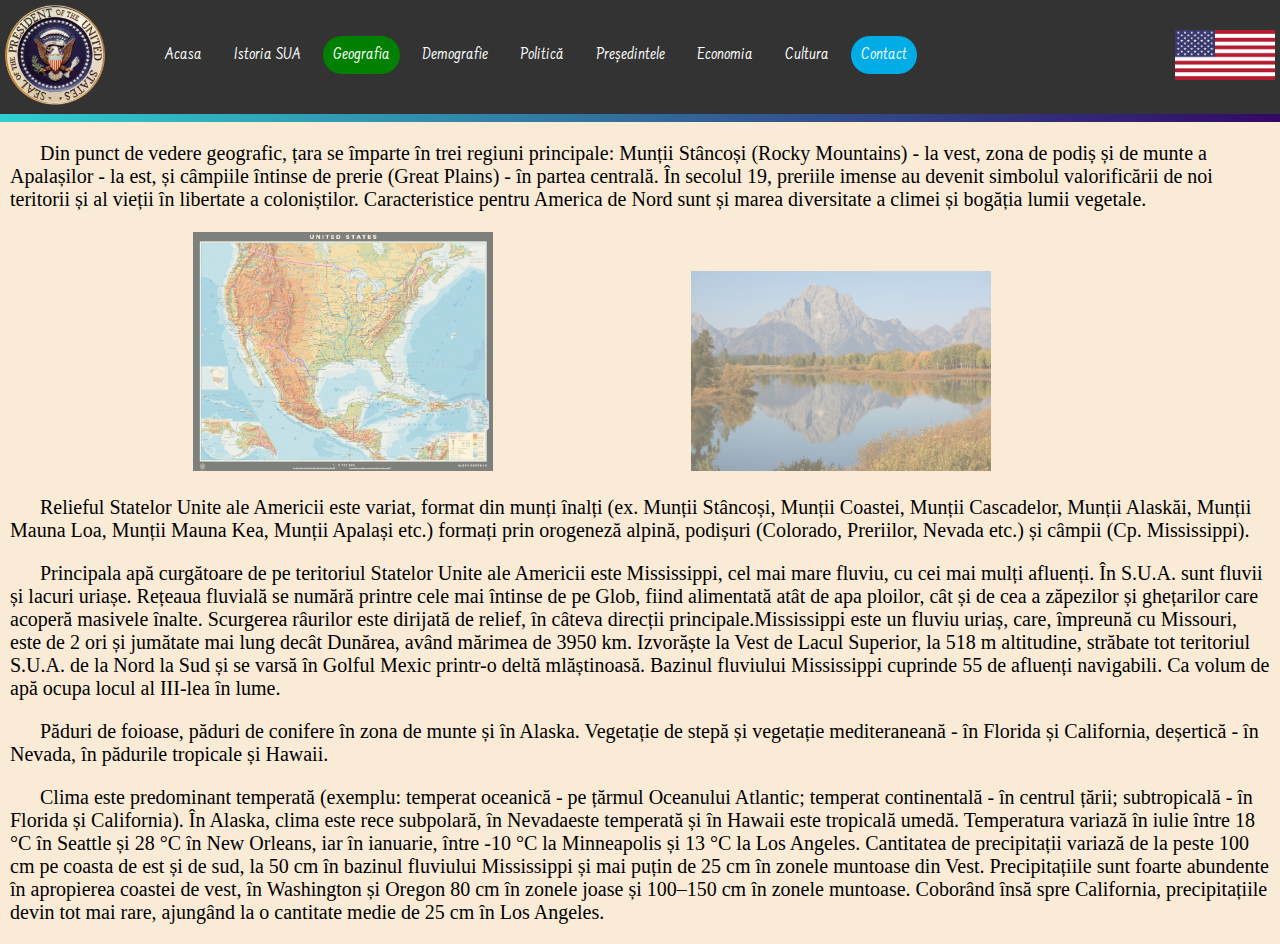
<file: geografia.html>
<!DOCTYPE html>
<html>
    <heah>
        <title>Geografia</title>
        <link href='https://fonts.googleapis.com/css?family=Farsan' rel='stylesheet'>
        <link rel="stylesheet" href="style.css">
    </heah>
    <body>
        <div class="topnav">
            <a href="https://ro.wikipedia.org/wiki/Lista_pre%C8%99edin%C8%9Bilor_Statelor_Unite_ale_Americii" target="_blank" id="image"><img src="circleuspres.png" alt="PRESIDENTIAL" width="100" height="100"></a>
            <a href="https://ro.wikipedia.org/wiki/Statele_Unite_ale_Americii" target="_blank" style="float:right; margin:25px 0 0 0;" id="image"><img style="margin:0 0 0 50px;" src="us_flag.png" alt="US_FLAG" width="100" height="50"></a>
            <ul class="nav">
                <li><a href="index.html" class="navv">Acasa</a></li>
                <li><a href="istoriaSUA.html" class="navv">Istoria SUA</a></li>
                <li><a href="geografia.html" class="navv" id="active">Geografia</a></li>
                <li class="dropdown"><a href="#" class="navv dropbtn">Demografie</a>
                    <div class="dropdown-content">
                        <a href="etnic.html">Structura Etnică</a>
                        <a href="educatie.html">Educație</a>
                        <a href="urban.html">Aglomerări urbane</a>
                    </div>
                </li>
                <li><a href="guvern.html" class="navv">Politică</a></li>
                <li class="dropdown"><a href="#" class="navv dropbtn">Președintele</a>
                    <div class="dropdown-content">
                        <a href="generalp.html">Date generale</a>
                        <a href="presedinti.html">Președinții Americani</a>
                        <a href="alegere.html">Alegerea Președintelui</a>
                    </div>
                </li>
                <li><a href="economie.html" class="navv">Economia</a></li>
                <li><a href="cultura.html" class="navv">Cultura</a></li>
                <li><a href="contact.html" class="navv" id="contact">Contact</a></li>
            </ul>
        </div>
        <hr id="rainbow">
        <div class="text" style="position:relative">
            <p>Din punct de vedere geografic, țara se împarte în trei regiuni principale: Munții Stâncoși (Rocky Mountains) - la vest, zona de podiș și de munte a Apalașilor - la est, și câmpiile întinse de prerie (Great Plains) - în partea centrală. În secolul 19, preriile imense au devenit simbolul valorificării de noi teritorii și al vieții în libertate a coloniștilor. Caracteristice pentru America de Nord sunt și marea diversitate a climei și bogăția lumii vegetale.</p>
        </div>    
        <div class="gallery">
            <a target="_blank" href="http://harti.technorati.ro/harta-geografica-statele-unite-ale-americii">
                <img src="hartafizica.png">
            </a>
            <div class="desc">Harta fizica a SUA</div>
        </div>
        <div class="gallery" id="small">
            <a target="_blank" href="https://www.nps.gov/yell/index.htm">
                <img src="yellowstone.jpg">
            </a>
            <div class="desc">Parcul National Yellowstone</div>
        </div>
        <div class="text">
            <p>Relieful Statelor Unite ale Americii este variat, format din munți înalți (ex. Munții Stâncoși, Munții Coastei, Munții Cascadelor, Munții Alaskăi, Munții Mauna Loa, Munții Mauna Kea, Munții Apalași etc.) formați prin orogeneză alpină, podișuri (Colorado, Preriilor, Nevada etc.) și câmpii (Cp. Mississippi).</p>
            <p>Principala apă curgătoare de pe teritoriul Statelor Unite ale Americii este Mississippi, cel mai mare fluviu, cu cei mai mulți afluenți. În S.U.A. sunt fluvii și lacuri uriașe. Rețeaua fluvială se numără printre cele mai întinse de pe Glob, fiind alimentată atât de apa ploilor, cât și de cea a zăpezilor și ghețarilor care acoperă masivele înalte. Scurgerea râurilor este dirijată de relief, în câteva direcții principale.Mississippi este un fluviu uriaș, care, împreună cu Missouri, este de 2 ori și jumătate mai lung decât Dunărea, având mărimea de 3950 km. Izvorăște la Vest de Lacul Superior, la 518 m altitudine, străbate tot teritoriul S.U.A. de la Nord la Sud și se varsă în Golful Mexic printr-o deltă mlăștinoasă. Bazinul fluviului Mississippi cuprinde 55 de afluenți navigabili. Ca volum de apă ocupa locul al III-lea în lume.</p>
            <p>Păduri de foioase, păduri de conifere în zona de munte și în Alaska. Vegetație de stepă și vegetație mediteraneană - în Florida și California, deșertică - în Nevada, în pădurile tropicale și Hawaii.</p>
            <p>Clima este predominant temperată (exemplu: temperat oceanică - pe țărmul Oceanului Atlantic; temperat continentală - în centrul țării; subtropicală - în Florida și California). În Alaska, clima este rece subpolară, în Nevadaeste temperată și în Hawaii este tropicală umedă. Temperatura variază în iulie între 18 °C în Seattle și 28 °C în New Orleans, iar în ianuarie, între -10 °C la Minneapolis și 13 °C la Los Angeles. Cantitatea de precipitații variază de la peste 100 cm pe coasta de est și de sud, la 50 cm în bazinul fluviului Mississippi și mai puțin de 25 cm în zonele muntoase din Vest. Precipitațiile sunt foarte abundente în apropierea coastei de vest, în Washington și Oregon 80 cm în zonele joase și 100–150 cm în zonele muntoase. Coborând însă spre California, precipitațiile devin tot mai rare, ajungând la o cantitate medie de 25 cm în Los Angeles.</p>
        </div>
        
    </body>
</html>
</file>
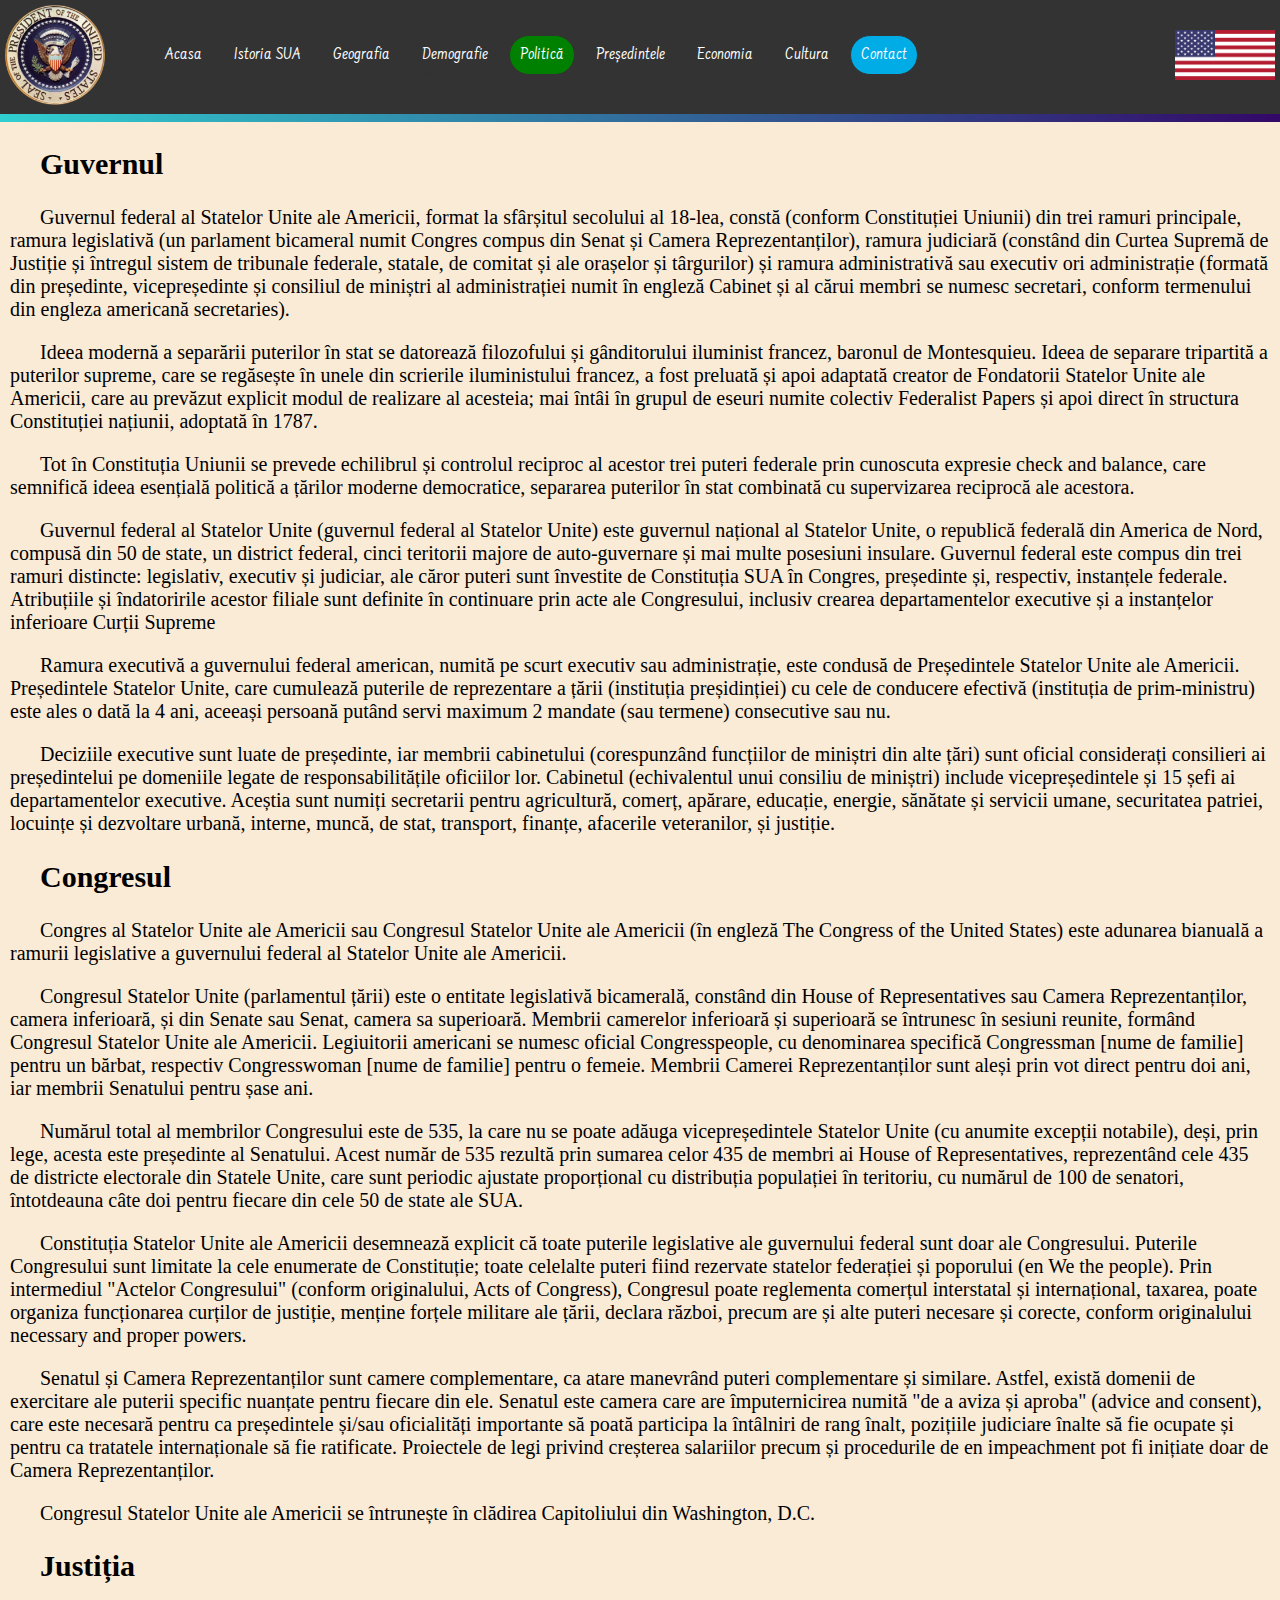
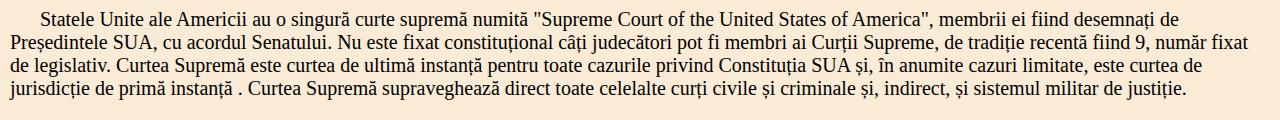
<file: guvern.html>
<!DOCTYPE html>
<html>
    <heah>
        <title>Politica</title>
        <link href='https://fonts.googleapis.com/css?family=Farsan' rel='stylesheet'>
        <link rel="stylesheet" href="style.css">
    </heah>
    <body>
        <div class="topnav">
            <a href="https://ro.wikipedia.org/wiki/Lista_pre%C8%99edin%C8%9Bilor_Statelor_Unite_ale_Americii" target="_blank" id="image"><img src="circleuspres.png" alt="PRESIDENTIAL" width="100" height="100"></a>
            <a href="https://ro.wikipedia.org/wiki/Statele_Unite_ale_Americii" target="_blank" style="float:right; margin:25px 0 0 0;" id="image"><img style="margin:0 0 0 50px;" src="us_flag.png" alt="US_FLAG" width="100" height="50"></a>
            <ul class="nav">
                <li><a href="index.html" class="navv">Acasa</a></li>
                <li><a href="istoriaSUA.html" class="navv">Istoria SUA</a></li>
                <li><a href="geografia.html" class="navv">Geografia</a></li>
                <li class="dropdown"><a href="#" class="navv dropbtn">Demografie</a>
                    <div class="dropdown-content">
                        <a href="etnic.html">Structura Etnică</a>
                        <a href="educatie.html">Educație</a>
                        <a href="urban.html">Aglomerări urbane</a>
                    </div>
                </li>
                <li><a href="guvern.html" class="navv" id="active">Politică</a></li>
                <li class="dropdown"><a href="#" class="navv dropbtn">Președintele</a>
                    <div class="dropdown-content">
                        <a href="generalp.html">Date generale</a>
                        <a href="presedinti.html">Președinții Americani</a>
                        <a href="alegere.html">Alegerea Președintelui</a>
                    </div>
                </li>
                <li><a href="economie.html" class="navv">Economia</a></li>
                <li><a href="cultura.html" class="navv">Cultura</a></li>
                <li><a href="contact.html" class="navv" id="contact">Contact</a></li>
            </ul>
        </div>
        <hr id="rainbow">
        <div class="text">
            <h2>Guvernul</h2>
            <p>Guvernul federal al Statelor Unite ale Americii, format la sfârșitul secolului al 18-lea, constă (conform Constituției Uniunii) din trei ramuri principale, ramura legislativă (un parlament bicameral numit Congres compus din Senat și Camera Reprezentanților), ramura judiciară (constând din Curtea Supremă de Justiție și întregul sistem de tribunale federale, statale, de comitat și ale orașelor și târgurilor) și ramura administrativă sau executiv ori administrație (formată din președinte, vicepreședinte și consiliul de miniștri al administrației numit în engleză Cabinet și al cărui membri se numesc secretari, conform termenului din engleza americană secretaries).</p>
            <p>Ideea modernă a separării puterilor în stat se datorează filozofului și gânditorului iluminist francez, baronul de Montesquieu. Ideea de separare tripartită a puterilor supreme, care se regăsește în unele din scrierile iluministului francez, a fost preluată și apoi adaptată creator de Fondatorii Statelor Unite ale Americii, care au prevăzut explicit modul de realizare al acesteia; mai întâi în grupul de eseuri numite colectiv Federalist Papers și apoi direct în structura Constituției națiunii, adoptată în 1787.</p>
            <p>Tot în Constituția Uniunii se prevede echilibrul și controlul reciproc al acestor trei puteri federale prin cunoscuta expresie check and balance, care semnifică ideea esențială politică a țărilor moderne democratice, separarea puterilor în stat combinată cu supervizarea reciprocă ale acestora.</p>
            <p>Guvernul federal al Statelor Unite (guvernul federal al Statelor Unite) este guvernul național al Statelor Unite, o republică federală din America de Nord, compusă din 50 de state, un district federal, cinci teritorii majore de auto-guvernare și mai multe posesiuni insulare. Guvernul federal este compus din trei ramuri distincte: legislativ, executiv și judiciar, ale căror puteri sunt învestite de Constituția SUA în Congres, președinte și, respectiv, instanțele federale. Atribuțiile și îndatoririle acestor filiale sunt definite în continuare prin acte ale Congresului, inclusiv crearea departamentelor executive și a instanțelor inferioare Curții Supreme</p>
            <p>Ramura executivă a guvernului federal american, numită pe scurt executiv sau administrație, este condusă de Președintele Statelor Unite ale Americii. Președintele Statelor Unite, care cumulează puterile de reprezentare a țării (instituția preșidinției) cu cele de conducere efectivă (instituția de prim-ministru) este ales o dată la 4 ani, aceeași persoană putând servi maximum 2 mandate (sau termene) consecutive sau nu.</p>
            <p>Deciziile executive sunt luate de președinte, iar membrii cabinetului (corespunzând funcțiilor de miniștri din alte țări) sunt oficial considerați consilieri ai președintelui pe domeniile legate de responsabilitățile oficiilor lor. Cabinetul (echivalentul unui consiliu de miniștri) include vicepreședintele și 15 șefi ai departamentelor executive. Aceștia sunt numiți secretarii pentru agricultură, comerț, apărare, educație, energie, sănătate și servicii umane, securitatea patriei, locuințe și dezvoltare urbană, interne, muncă, de stat, transport, finanțe, afacerile veteranilor, și justiție.</p>
            <h2>Congresul</h2>
            <p>Congres al Statelor Unite ale Americii sau Congresul Statelor Unite ale Americii (în engleză The Congress of the United States) este adunarea bianuală a ramurii legislative a guvernului federal al Statelor Unite ale Americii.</p>
            <p>Congresul Statelor Unite (parlamentul țării) este o entitate legislativă bicamerală, constând din House of Representatives sau Camera Reprezentanților, camera inferioară, și din Senate sau Senat, camera sa superioară. Membrii camerelor inferioară și superioară se întrunesc în sesiuni reunite, formând Congresul Statelor Unite ale Americii. Legiuitorii americani se numesc oficial Congresspeople, cu denominarea specifică Congressman [nume de familie] pentru un bărbat, respectiv Congresswoman [nume de familie] pentru o femeie. Membrii Camerei Reprezentanților sunt aleși prin vot direct pentru doi ani, iar membrii Senatului pentru șase ani.</p>
            <p>Numărul total al membrilor Congresului este de 535, la care nu se poate adăuga vicepreședintele Statelor Unite (cu anumite excepții notabile), deși, prin lege, acesta este președinte al Senatului. Acest număr de 535 rezultă prin sumarea celor 435 de membri ai House of Representatives, reprezentând cele 435 de districte electorale din Statele Unite, care sunt periodic ajustate proporțional cu distribuția populației în teritoriu, cu numărul de 100 de senatori, întotdeauna câte doi pentru fiecare din cele 50 de state ale SUA.</p>
            <p>Constituția Statelor Unite ale Americii desemnează explicit că toate puterile legislative ale guvernului federal sunt doar ale Congresului. Puterile Congresului sunt limitate la cele enumerate de Constituție; toate celelalte puteri fiind rezervate statelor federației și poporului (en We the people). Prin intermediul "Actelor Congresului" (conform originalului, Acts of Congress), Congresul poate reglementa comerțul interstatal și internațional, taxarea, poate organiza funcționarea curților de justiție, menține forțele militare ale țării, declara război, precum are și alte puteri necesare și corecte, conform originalului necessary and proper powers.</p>
            <p>Senatul și Camera Reprezentanților sunt camere complementare, ca atare manevrând puteri complementare și similare. Astfel, există domenii de exercitare ale puterii specific nuanțate pentru fiecare din ele. Senatul este camera care are împuternicirea numită "de a aviza și aproba" (advice and consent), care este necesară pentru ca președintele și/sau oficialități importante să poată participa la întâlniri de rang înalt, pozițiile judiciare înalte să fie ocupate și pentru ca tratatele internaționale să fie ratificate. Proiectele de legi privind creșterea salariilor precum și procedurile de en impeachment pot fi inițiate doar de Camera Reprezentanților.</p>
            <p>Congresul Statelor Unite ale Americii se întrunește în clădirea Capitoliului din Washington, D.C.</p>
            <h2>Justiția</h2>
            <p>Statele Unite ale Americii au o singură curte supremă numită "Supreme Court of the United States of America", membrii ei fiind desemnați de Președintele SUA, cu acordul Senatului. Nu este fixat constituțional câți judecători pot fi membri ai Curții Supreme, de tradiție recentă fiind 9, număr fixat de legislativ. Curtea Supremă este curtea de ultimă instanță pentru toate cazurile privind Constituția SUA și, în anumite cazuri limitate, este curtea de jurisdicție de primă instanță . Curtea Supremă supraveghează direct toate celelalte curți civile și criminale și, indirect, și sistemul militar de justiție.</p>
        </div>
    </body>
</html>
</file>
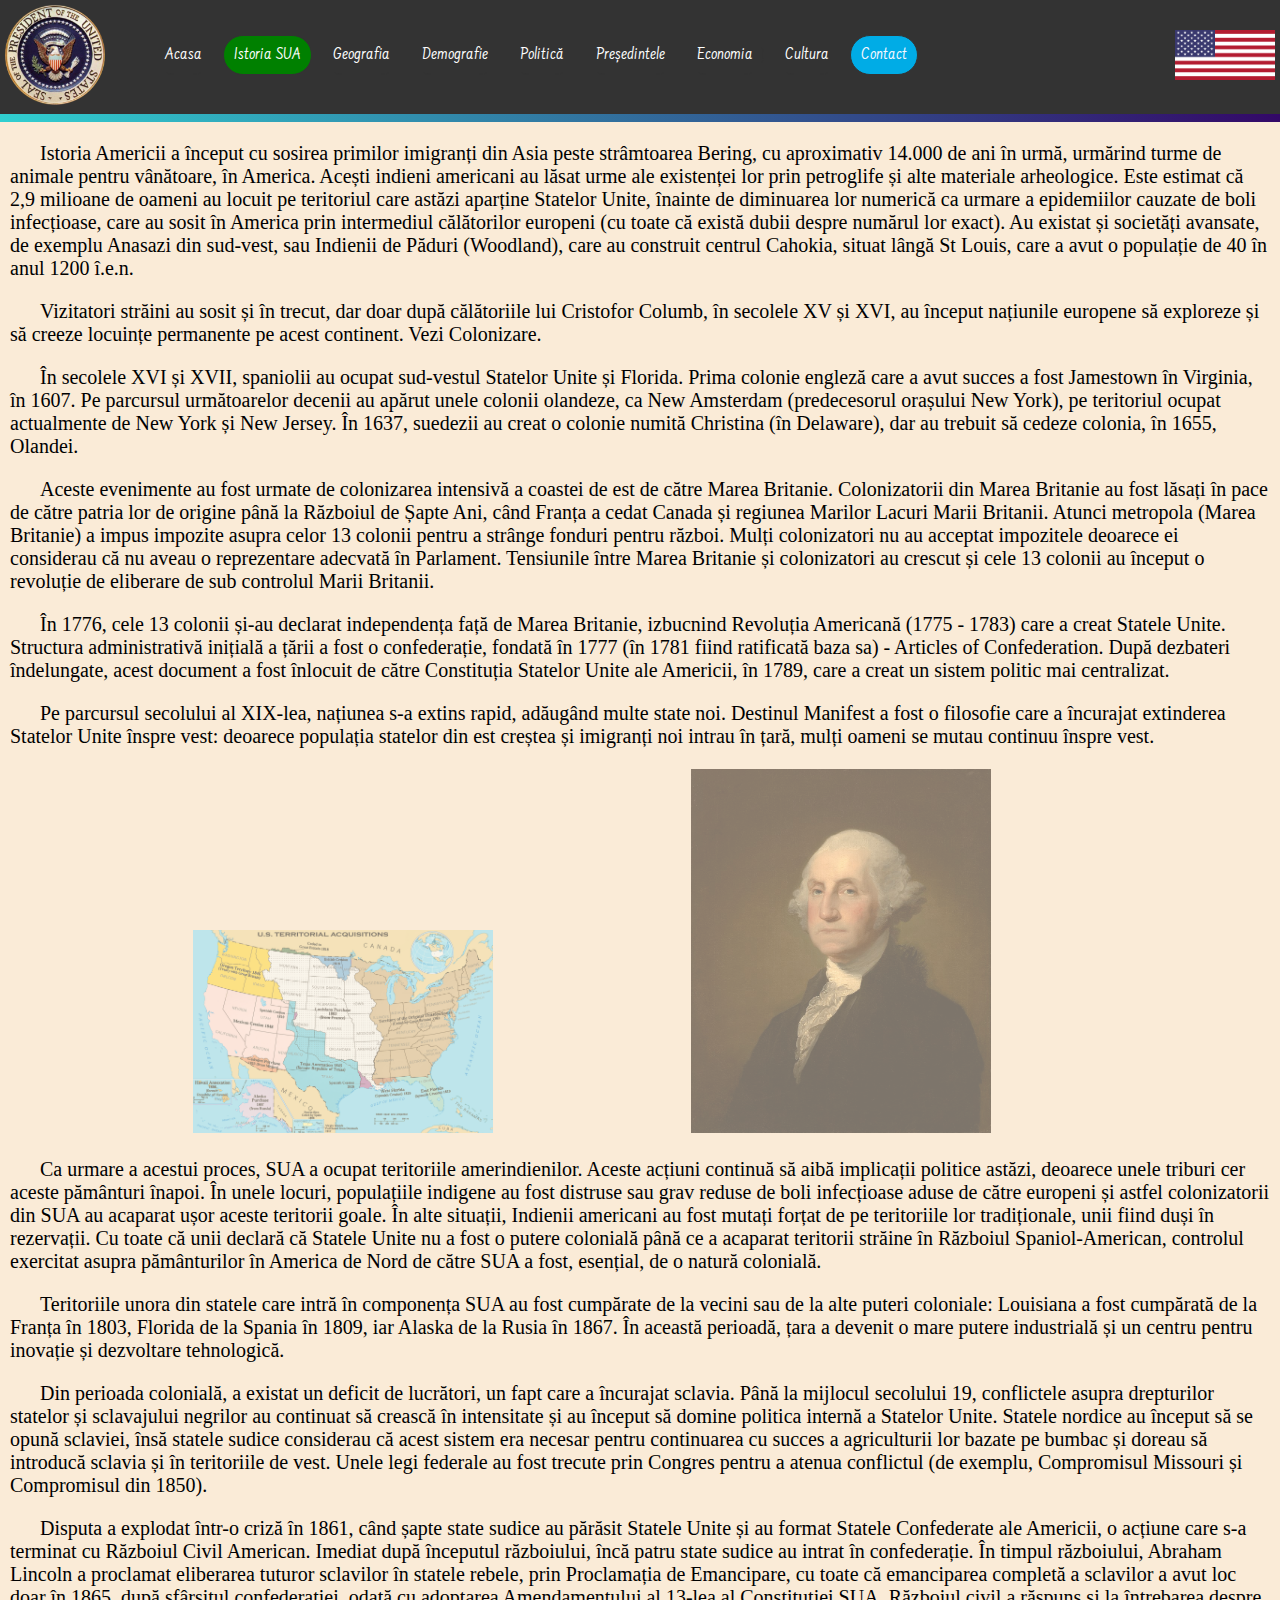
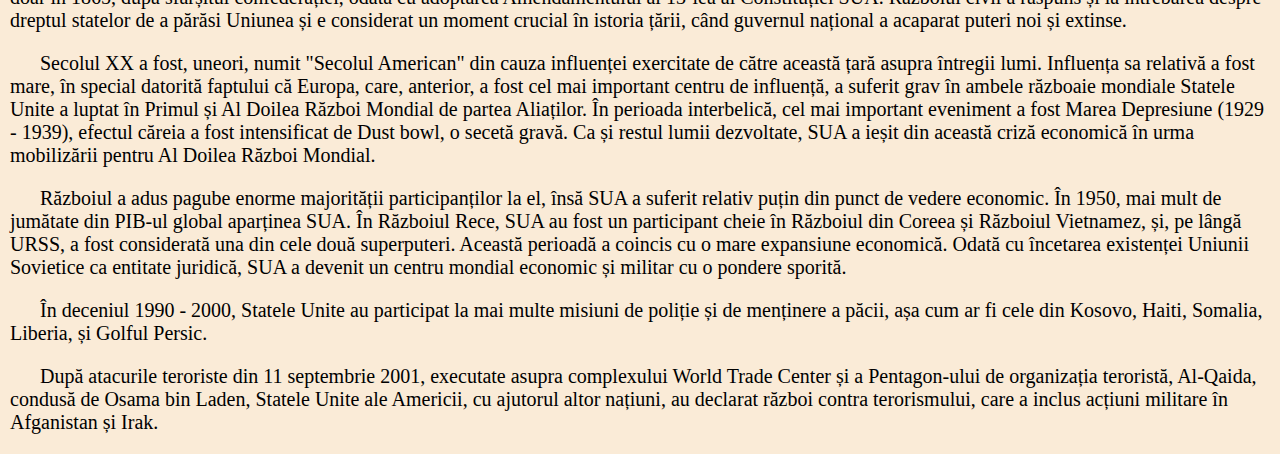
<file: istoriaSUA.html>
<!DOCTYPE html>
<html>
    <heah>
        <title>Istoria</title>
        <link href='https://fonts.googleapis.com/css?family=Farsan' rel='stylesheet'>
        <link rel="stylesheet" href="style.css">
    </heah>
    <body>
        <div class="topnav">
            <a href="https://ro.wikipedia.org/wiki/Lista_pre%C8%99edin%C8%9Bilor_Statelor_Unite_ale_Americii" target="_blank" id="image"><img src="circleuspres.png" alt="PRESIDENTIAL" width="100" height="100"></a>
            <a href="https://ro.wikipedia.org/wiki/Statele_Unite_ale_Americii" target="_blank" style="float:right; margin:25px 0 0 0;" id="image"><img style="margin:0 0 0 50px;" src="us_flag.png" alt="US_FLAG" width="100" height="50"></a>
            <ul class="nav">
                <li><a href="index.html" class="navv">Acasa</a></li>
                <li><a href="istoriaSUA.html" class="navv" id="active">Istoria SUA</a></li>
                <li><a href="geografia.html" class="navv">Geografia</a></li>
                <li class="dropdown"><a href="#" class="navv dropbtn">Demografie</a>
                    <div class="dropdown-content">
                        <a href="etnic.html">Structura Etnică</a>
                        <a href="educatie.html">Educație</a>
                        <a href="urban.html">Aglomerări urbane</a>
                    </div>
                </li>
                <li><a href="guvern.html" class="navv">Politică</a></li>
                <li class="dropdown"><a href="#" class="navv dropbtn">Președintele</a>
                    <div class="dropdown-content">
                        <a href="generalp.html">Date generale</a>
                        <a href="presedinti.html">Președinții Americani</a>
                        <a href="alegere.html">Alegerea Președintelui</a>
                    </div>
                </li>
                <li><a href="economie.html" class="navv">Economia</a></li>
                <li><a href="cultura.html" class="navv">Cultura</a></li>
                <li><a href="contact.html" class="navv" id="contact">Contact</a></li>
            </ul>
        </div>
        <hr id="rainbow">
        <div class="text">
            <p>Istoria Americii a început cu sosirea primilor imigranți din Asia peste strâmtoarea Bering, cu aproximativ 14.000 de ani în urmă, urmărind turme de animale pentru vânătoare, în America. Acești indieni americani au lăsat urme ale existenței lor prin petroglife și alte materiale arheologice. Este estimat că 2,9 milioane de oameni au locuit pe teritoriul care astăzi aparține Statelor Unite, înainte de diminuarea lor numerică ca urmare a epidemiilor cauzate de boli infecțioase, care au sosit în America prin intermediul călătorilor europeni (cu toate că există dubii despre numărul lor exact). Au existat și societăți avansate, de exemplu Anasazi din sud-vest, sau Indienii de Păduri (Woodland), care au construit centrul Cahokia, situat lângă St Louis, care a avut o populație de 40 în anul 1200 î.e.n.</p>
            <p>Vizitatori străini au sosit și în trecut, dar doar după călătoriile lui Cristofor Columb, în secolele XV și XVI, au început națiunile europene să exploreze și să creeze locuințe permanente pe acest continent. Vezi Colonizare.</p>
            <p>În secolele XVI și XVII, spaniolii au ocupat sud-vestul Statelor Unite și Florida. Prima colonie engleză care a avut succes a fost Jamestown în Virginia, în 1607. Pe parcursul următoarelor decenii au apărut unele colonii olandeze, ca New Amsterdam (predecesorul orașului New York), pe teritoriul ocupat actualmente de New York și New Jersey. În 1637, suedezii au creat o colonie numită Christina (în Delaware), dar au trebuit să cedeze colonia, în 1655, Olandei.</p>
            <p>Aceste evenimente au fost urmate de colonizarea intensivă a coastei de est de către Marea Britanie. Colonizatorii din Marea Britanie au fost lăsați în pace de către patria lor de origine până la Războiul de Șapte Ani, când Franța a cedat Canada și regiunea Marilor Lacuri Marii Britanii. Atunci metropola (Marea Britanie) a impus impozite asupra celor 13 colonii pentru a strânge fonduri pentru război. Mulți colonizatori nu au acceptat impozitele deoarece ei considerau că nu aveau o reprezentare adecvată în Parlament. Tensiunile între Marea Britanie și colonizatori au crescut și cele 13 colonii au început o revoluție de eliberare de sub controlul Marii Britanii.</p>
            <p>În 1776, cele 13 colonii și-au declarat independența față de Marea Britanie, izbucnind Revoluția Americană (1775 - 1783) care a creat Statele Unite. Structura administrativă inițială a țării a fost o confederație, fondată în 1777 (în 1781 fiind ratificată baza sa) - Articles of Confederation. După dezbateri îndelungate, acest document a fost înlocuit de către Constituția Statelor Unite ale Americii, în 1789, care a creat un sistem politic mai centralizat.</p>
            <p>Pe parcursul secolului al XIX-lea, națiunea s-a extins rapid, adăugând multe state noi. Destinul Manifest a fost o filosofie care a încurajat extinderea Statelor Unite înspre vest: deoarece populația statelor din est creștea și imigranți noi intrau în țară, mulți oameni se mutau continuu înspre vest.</p>
        </div>    
        <div class="gallery">
            <a target="_blank" href="https://ro.wikipedia.org/wiki/Istoria_Statelor_Unite_ale_Americii">
                <img src="teritoriiSUA.png">
            </a>
            <div class="desc">Istoria formării Statlor Unite ale Amercii</div>
        </div>
        <div class="gallery" id="small">
            <a target="_blank" href="https://ro.wikipedia.org/wiki/George_Washington">
                <img src="george.jpg">
            </a>
            <div class="desc">Primul președinte al Statelor Unite ale Americii, George Washington.</div>
        </div>
        <div class="text">
            <p>Ca urmare a acestui proces, SUA a ocupat teritoriile amerindienilor. Aceste acțiuni continuă să aibă implicații politice astăzi, deoarece unele triburi cer aceste pământuri înapoi. În unele locuri, populațiile indigene au fost distruse sau grav reduse de boli infecțioase aduse de către europeni și astfel colonizatorii din SUA au acaparat ușor aceste teritorii goale. În alte situații, Indienii americani au fost mutați forțat de pe teritoriile lor tradiționale, unii fiind duși în rezervații. Cu toate că unii declară că Statele Unite nu a fost o putere colonială până ce a acaparat teritorii străine în Războiul Spaniol-American, controlul exercitat asupra pământurilor în America de Nord de către SUA a fost, esențial, de o natură colonială.</p>
            <p>Teritoriile unora din statele care intră în componența SUA au fost cumpărate de la vecini sau de la alte puteri coloniale: Louisiana a fost cumpărată de la Franța în 1803, Florida de la Spania în 1809, iar Alaska de la Rusia în 1867. În această perioadă, țara a devenit o mare putere industrială și un centru pentru inovație și dezvoltare tehnologică.</p>
            <p>Din perioada colonială, a existat un deficit de lucrători, un fapt care a încurajat sclavia. Până la mijlocul secolului 19, conflictele asupra drepturilor statelor și sclavajului negrilor au continuat să crească în intensitate și au început să domine politica internă a Statelor Unite. Statele nordice au început să se opună sclaviei, însă statele sudice considerau că acest sistem era necesar pentru continuarea cu succes a agriculturii lor bazate pe bumbac și doreau să introducă sclavia și în teritoriile de vest. Unele legi federale au fost trecute prin Congres pentru a atenua conflictul (de exemplu, Compromisul Missouri și Compromisul din 1850).</p>
            <p>Disputa a explodat într-o criză în 1861, când șapte state sudice au părăsit Statele Unite și au format Statele Confederate ale Americii, o acțiune care s-a terminat cu Războiul Civil American. Imediat după începutul războiului, încă patru state sudice au intrat în confederație. În timpul războiului, Abraham Lincoln a proclamat eliberarea tuturor sclavilor în statele rebele, prin Proclamația de Emancipare, cu toate că emanciparea completă a sclavilor a avut loc doar în 1865, după sfârșitul confederației, odată cu adoptarea Amendamentului al 13-lea al Constituției SUA. Războiul civil a răspuns și la întrebarea despre dreptul statelor de a părăsi Uniunea și e considerat un moment crucial în istoria țării, când guvernul național a acaparat puteri noi și extinse.</p>
            <p>Secolul XX a fost, uneori, numit "Secolul American" din cauza influenței exercitate de către această țară asupra întregii lumi. Influența sa relativă a fost mare, în special datorită faptului că Europa, care, anterior, a fost cel mai important centru de influență, a suferit grav în ambele războaie mondiale Statele Unite a luptat în Primul și Al Doilea Război Mondial de partea Aliaților. În perioada interbelică, cel mai important eveniment a fost Marea Depresiune (1929 - 1939), efectul căreia a fost intensificat de Dust bowl, o secetă gravă. Ca și restul lumii dezvoltate, SUA a ieșit din această criză economică în urma mobilizării pentru Al Doilea Război Mondial.</p>
            <p>Războiul a adus pagube enorme majorității participanților la el, însă SUA a suferit relativ puțin din punct de vedere economic. În 1950, mai mult de jumătate din PIB-ul global aparținea SUA. În Războiul Rece, SUA au fost un participant cheie în Războiul din Coreea și Războiul Vietnamez, și, pe lângă URSS, a fost considerată una din cele două superputeri. Această perioadă a coincis cu o mare expansiune economică. Odată cu încetarea existenței Uniunii Sovietice ca entitate juridică, SUA a devenit un centru mondial economic și militar cu o pondere sporită.</p>
            <p>În deceniul 1990 - 2000, Statele Unite au participat la mai multe misiuni de poliție și de menținere a păcii, așa cum ar fi cele din Kosovo, Haiti, Somalia, Liberia, și Golful Persic.</p>
            <p>După atacurile teroriste din 11 septembrie 2001, executate asupra complexului World Trade Center și a Pentagon-ului de organizația teroristă, Al-Qaida, condusă de Osama bin Laden, Statele Unite ale Americii, cu ajutorul altor națiuni, au declarat război contra terorismului, care a inclus acțiuni militare în Afganistan și Irak.</p>
        </div>
    </body>
</html>
</file>
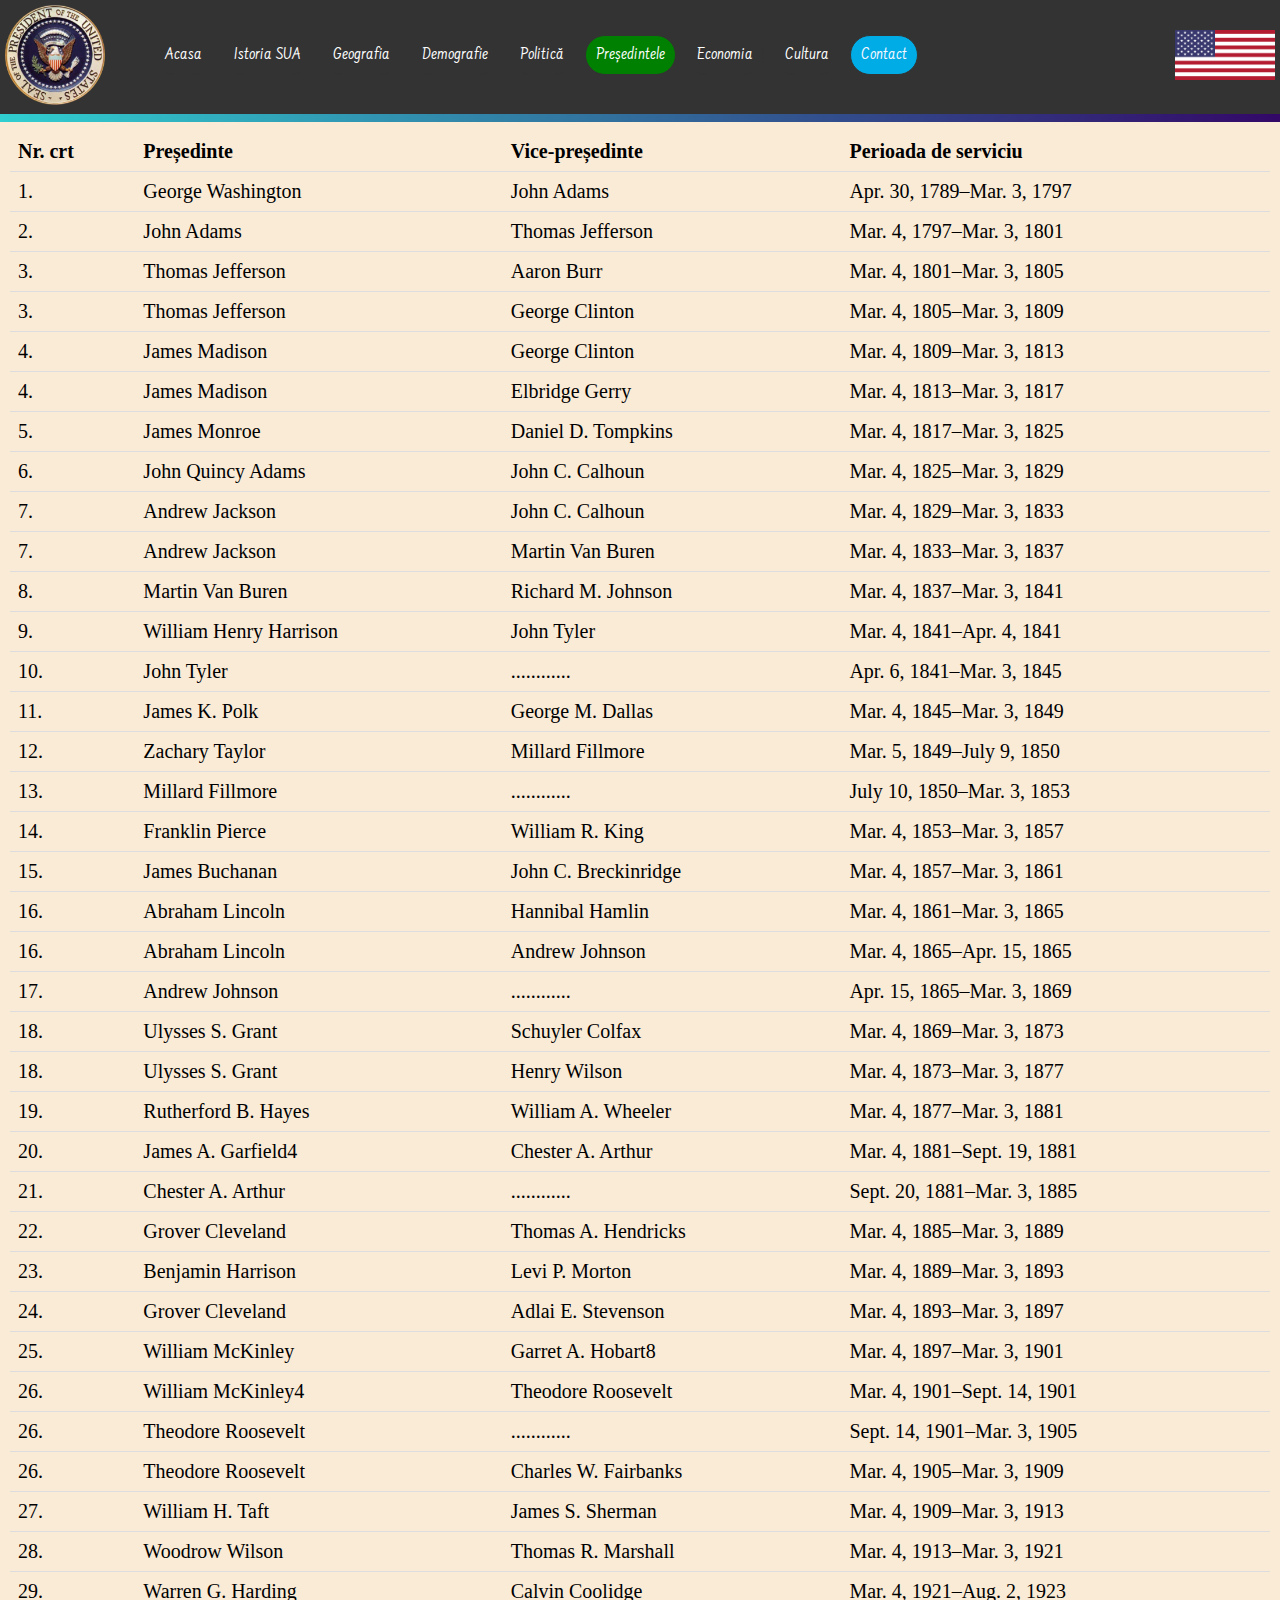
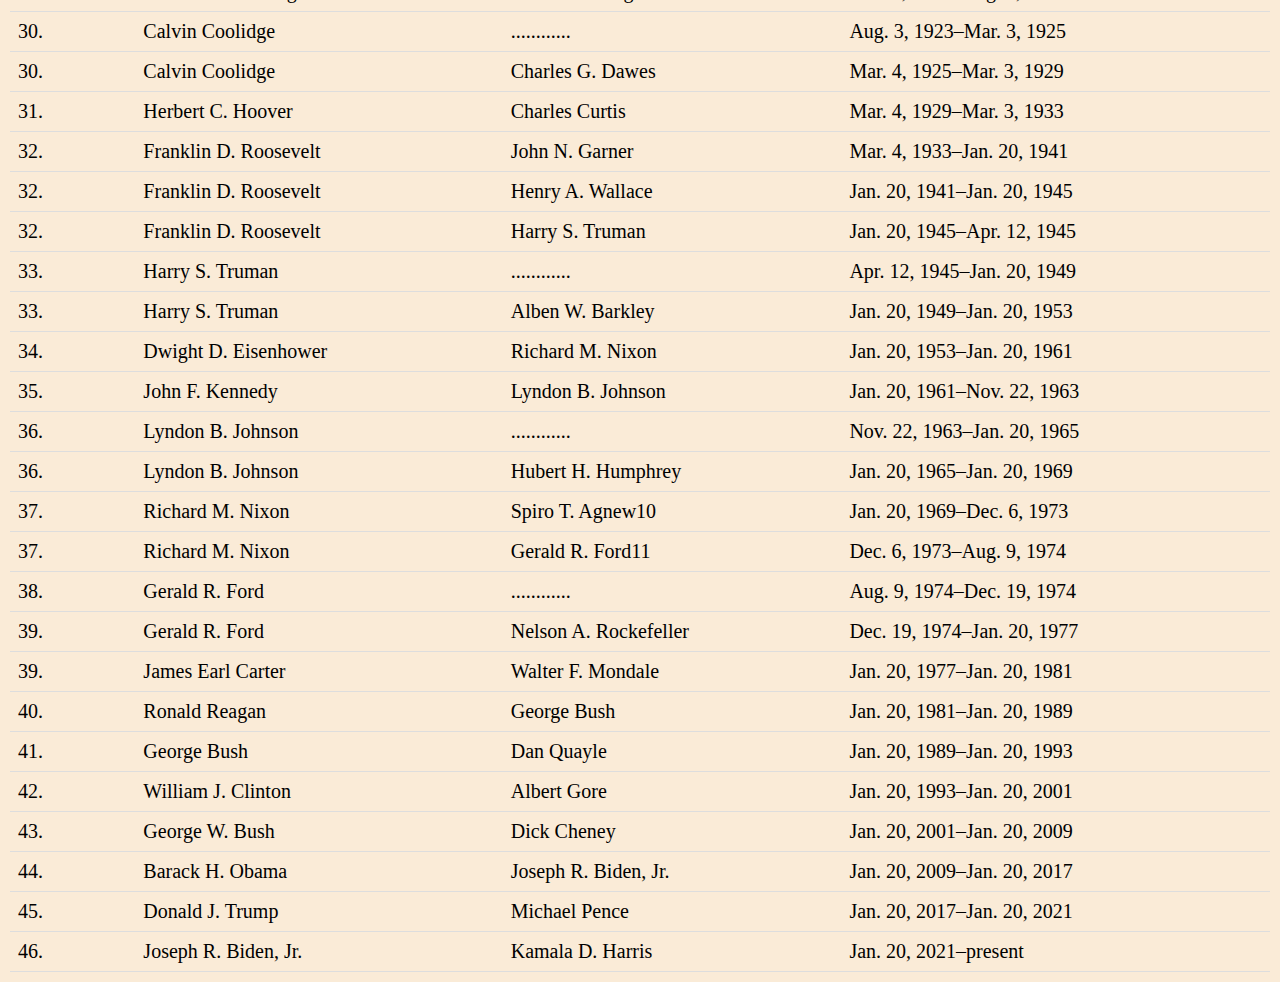
<file: presedinti.html>
<!DOCTYPE html>
<html>
    <heah>
        <title>Presedintii Americani</title>
        <link href='https://fonts.googleapis.com/css?family=Farsan' rel='stylesheet'>
        <link rel="stylesheet" href="style.css">
    </heah>
    <body>
        <div class="topnav">
            <a href="https://ro.wikipedia.org/wiki/Lista_pre%C8%99edin%C8%9Bilor_Statelor_Unite_ale_Americii" target="_blank" id="image"><img src="circleuspres.png" alt="PRESIDENTIAL" width="100" height="100"></a>
            <a href="https://ro.wikipedia.org/wiki/Statele_Unite_ale_Americii" target="_blank" style="float:right; margin:25px 0 0 0;" id="image"><img style="margin:0 0 0 50px;" src="us_flag.png" alt="US_FLAG" width="100" height="50"></a>
            <ul class="nav">
                <li><a href="index.html" class="navv">Acasa</a></li>
                <li><a href="istoriaSUA.html" class="navv">Istoria SUA</a></li>
                <li><a href="geografia.html" class="navv">Geografia</a></li>
                <li class="dropdown"><a href="#" class="navv dropbtn">Demografie</a>
                    <div class="dropdown-content">
                        <a href="etnic.html">Structura Etnică</a>
                        <a href="educatie.html">Educație</a>
                        <a href="urban.html">Aglomerări urbane</a>
                    </div>
                </li>
                <li><a href="guvern.html" class="navv">Politică</a></li>
                <li class="dropdown"><a href="#" class="navv dropbtn" id="active">Președintele</a>
                    <div class="dropdown-content">
                        <a href="generalp.html">Date generale</a>
                        <a href="presedinti.html">Președinții Americani</a>
                        <a href="alegere.html">Alegerea Președintelui</a>
                    </div>
                </li>
                <li><a href="economie.html" class="navv">Economia</a></li>
                <li><a href="cultura.html" class="navv">Cultura</a></li>
                <li><a href="contact.html" class="navv" id="contact">Contact</a></li>
            </ul>
        </div>
        <hr id="rainbow">
        <div class="text">
            <table>
                <tr>
                    <th>Nr. crt</th>
                    <th>Președinte</th>
                    <th>Vice-președinte</th>
                    <th>Perioada de serviciu</th>
                </tr>
                <tr>
                    <td>1.</td>
                    <td>George Washington	</td>
                    <td>John Adams  	</td>
                    <td>Apr. 30, 1789–Mar. 3, 1797</td>
                </tr>
                    <tr>
                    <td>2. </td>
                    <td>John Adams	</td>
                    <td>Thomas Jefferson	</td>
                    <td>Mar. 4, 1797–Mar. 3, 1801	</td>
                    </tr>
                    <tr>
                    <td>3. </td>
                    <td>Thomas Jefferson	</td>
                    <td>Aaron Burr	</td>
                    <td>Mar. 4, 1801–Mar. 3, 1805	</td>
                    </tr>
                    <tr>
                    <td>3.</td>
                    <td>Thomas Jefferson	</td>
                    <td>George Clinton	</td>
                    <td>Mar. 4, 1805–Mar. 3, 1809	</td>
                    </tr>
                    <tr>
                    <td>4.</td>
                    <td>James Madison	</td>
                    <td>George Clinton 	</td>
                    <td>Mar. 4, 1809–Mar. 3, 1813	</td>
                    </tr>
                    <tr>
                    <td>4.</td>
                    <td>James Madison	</td>
                    <td>Elbridge Gerry  	</td>
                    <td>Mar. 4, 1813–Mar. 3, 1817	</td>
                    </tr>
                    <tr>
                    <td>5.</td>
                    <td>James Monroe	</td>
                    <td>Daniel D. Tompkins	</td>
                    <td>Mar. 4, 1817–Mar. 3, 1825	</td>
                    </tr>
                    <tr>
                    <td>6.</td>
                    <td>John Quincy Adams	</td>
                    <td>John C. Calhoun  	</td>
                    <td>Mar. 4, 1825–Mar. 3, 1829	</td>
                    </tr>
                    <tr>
                    <td>7.</td>
                    <td>Andrew Jackson  	</td>
                    <td>John C. Calhoun  	</td>
                    <td>Mar. 4, 1829–Mar. 3, 1833	</td>
                    </tr>
                    <tr>
                    <td>7.</td>
                    <td>Andrew Jackson	</td>
                    <td>Martin Van Buren	</td>
                    <td>Mar. 4, 1833–Mar. 3, 1837	</td>
                    </tr>
                    <tr>
                    <td>8.</td>
                    <td>Martin Van Buren	</td>
                    <td>Richard M. Johnson	</td>
                    <td>Mar. 4, 1837–Mar. 3, 1841	</td>
                    </tr>
                    <tr>
                    <td>9.</td>
                    <td>William Henry Harrison  	</td>
                    <td>John Tyler  	</td>
                    <td>Mar. 4, 1841–Apr. 4, 1841	</td>
                    </tr>
                    <tr>
                    <td>10.</td>
                    <td>John Tyler	</td>
                    <td>............	</td>
                    <td>Apr. 6, 1841–Mar. 3, 1845	</td>
                    </tr>
                    <tr>
                    <td>11.</td>
                    <td>James K. Polk	</td>
                    <td>George M. Dallas	</td>
                    <td>Mar. 4, 1845–Mar. 3, 1849	</td>
                    </tr>
                    <tr>
                    <td>12.</td>
                    <td>Zachary Taylor  	</td>
                    <td>Millard Fillmore	</td>
                    <td>Mar. 5, 1849–July 9, 1850	</td>
                    </tr>
                    <tr>
                    <td>13.</td>
                    <td>Millard Fillmore	</td>
                    <td>............	</td>
                    <td>July 10, 1850–Mar. 3, 1853	</td>
                    </tr>
                    <tr>
                    <td>14.</td>
                    <td>Franklin Pierce	</td>
                    <td>William R. King  	</td>
                    <td>Mar. 4, 1853–Mar. 3, 1857	</td>
                    </tr>
                    <tr>
                    <td>15.</td>
                    <td>James Buchanan	</td>
                    <td>John C. Breckinridge	</td>
                    <td>Mar. 4, 1857–Mar. 3, 1861	</td>
                    </tr>
                    <tr>
                    <td>16.</td>
                    <td>Abraham Lincoln	</td>
                    <td>Hannibal Hamlin	</td>
                    <td>Mar. 4, 1861–Mar. 3, 1865	</td>
                    </tr>
                    <tr>
                    <td>16.</td>
                    <td>Abraham Lincoln   	</td>
                    <td>Andrew Johnson	</td>
                    <td>Mar. 4, 1865–Apr. 15, 1865	</td>
                    </tr>
                    <tr>
                    <td>17.</td>
                    <td>Andrew Johnson	</td>
                    <td>............	</td>
                    <td>Apr. 15, 1865–Mar. 3, 1869	</td>
                    </tr>
                    <tr>
                    <td>18.</td>
                    <td>Ulysses S. Grant	</td>
                    <td>Schuyler Colfax	</td>
                    <td>Mar. 4, 1869–Mar. 3, 1873	</td>
                    </tr>
                    <tr>
                    <td>18. 	</td>
                    <td>Ulysses S. Grant	</td>
                    <td>Henry Wilson  	</td>
                    <td>Mar. 4, 1873–Mar. 3, 1877</td>
                    </tr>
                    <tr>
                    <td>19.</td>
                    <td>Rutherford B. Hayes	</td>
                    <td>William A. Wheeler	</td>
                    <td>Mar. 4, 1877–Mar. 3, 1881	</td>
                    </tr>
                    <tr>
                    <td>20.</td>
                    <td>James A. Garfield4  	</td>
                    <td>Chester A. Arthur	</td>
                    <td>Mar. 4, 1881–Sept. 19, 1881	</td>
                    </tr>
                    <tr>
                    <td>21.</td>
                    <td>Chester A. Arthur	</td>
                    <td>............	</td>
                    <td>Sept. 20, 1881–Mar. 3, 1885	</td>
                    </tr>
                    <tr>
                    <td>22.</td>
                    <td>Grover Cleveland	</td>
                    <td>Thomas A. Hendricks  	</td>
                    <td>Mar. 4, 1885–Mar. 3, 1889	</td>
                    </tr>
                    <tr>
                    <td>23.</td>
                    <td>Benjamin Harrison	</td>
                    <td>Levi P. Morton	</td>
                    <td>Mar. 4, 1889–Mar. 3, 1893	</td>
                    </tr>
                    <tr>
                    <td>24.</td>
                    <td>Grover Cleveland	</td>
                    <td>Adlai E. Stevenson  	</td>
                    <td>Mar. 4, 1893–Mar. 3, 1897	</td>
                    </tr>
                    <tr>
                    <td>25.</td>
                    <td>William McKinley	</td>
                    <td>Garret A. Hobart8  	</td>
                    <td>Mar. 4, 1897–Mar. 3, 1901	</td>
                    </tr>
                    <tr>
                    <td>26.	</td>
                    <td>William McKinley4  	</td>
                    <td>Theodore Roosevelt	</td>
                    <td>Mar. 4, 1901–Sept. 14, 1901	</td>
                    </tr>
                    <tr>
                    <td>26.</td>
                    <td>Theodore Roosevelt	</td>
                    <td>............	</td>
                    <td>Sept. 14, 1901–Mar. 3, 1905	</td>
                    </tr>
                    <tr>
                    <td>26.</td>
                    <td>Theodore Roosevelt	</td>
                    <td>Charles W. Fairbanks	</td>
                    <td>Mar. 4, 1905–Mar. 3, 1909	</td>
                    </tr>
                    <tr>
                    <td>27.</td>
                    <td>William H. Taft	</td>
                    <td>James S. Sherman  	</td>
                    <td>Mar. 4, 1909–Mar. 3, 1913	</td>
                    </tr>
                    <tr>
                    <td>28.</td>
                    <td>Woodrow Wilson	</td>
                    <td>Thomas R. Marshall	</td>
                    <td>Mar. 4, 1913–Mar. 3, 1921	</td>
                    </tr>
                    <tr>
                    <td>29.</td>
                    <td>Warren G. Harding  	</td>
                    <td>Calvin Coolidge	</td>
                    <td>Mar. 4, 1921–Aug. 2, 1923	</td>
                    </tr>
                    <tr>
                    <td>30.</td>
                    <td>Calvin Coolidge	</td>
                    <td>............	</td>
                    <td>Aug. 3, 1923–Mar. 3, 1925	</td>
                    </tr>
                    <tr>
                    <td>30.	</td>
                    <td>Calvin Coolidge	</td>
                    <td>Charles G. Dawes	</td>
                    <td>Mar. 4, 1925–Mar. 3, 1929	</td>
                    </tr>
                    <tr>
                    <td>31.</td>
                    <td>Herbert C. Hoover	</td>
                    <td>Charles Curtis	</td>
                    <td>Mar. 4, 1929–Mar. 3, 1933	</td>
                    </tr>
                    <tr>
                    <td>32.</td>
                    <td>Franklin D. Roosevelt	</td>
                    <td>John N. Garner	</td>
                    <td>Mar. 4, 1933–Jan. 20, 1941	</td>
                    </tr>
                    <tr>
                    <td>32.	</td>
                    <td>Franklin D. Roosevelt	</td>
                    <td>Henry A. Wallace	</td>
                    <td>Jan. 20, 1941–Jan. 20, 1945	</td>
                    </tr>
                    <tr>
                    <td>32.</td>
                    <td>Franklin D. Roosevelt   	</td>
                    <td>Harry S. Truman	</td>
                    <td>Jan. 20, 1945–Apr. 12, 1945	</td>
                    </tr>
                    <tr>
                    <td>33.</td>
                    <td>Harry S. Truman	</td>
                    <td>............	</td>
                    <td>Apr. 12, 1945–Jan. 20, 1949	</td>
                    </tr>
                    <tr>
                    <td>33. 	</td>
                    <td>Harry S. Truman	</td>
                    <td>Alben W. Barkley	</td>
                    <td>Jan. 20, 1949–Jan. 20, 1953	</td>
                    </tr>
                    <tr>
                    <td>34.</td>
                    <td>Dwight D. Eisenhower	</td>
                    <td>Richard M. Nixon	</td>
                    <td>Jan. 20, 1953–Jan. 20, 1961	</td>
                    </tr>
                    <tr>
                    <td>35.</td>
                    <td>John F. Kennedy  	</td>
                    <td>Lyndon B. Johnson	</td>
                    <td>Jan. 20, 1961–Nov. 22, 1963	</td>
                    </tr>
                    <tr>
                    <td>36.</td>
                    <td>Lyndon B. Johnson	</td>
                    <td>............</td>
                    <td>Nov. 22, 1963–Jan. 20, 1965	</td>
                    </tr>
                    <tr>
                    <td>36.</td>
                    <td>Lyndon B. Johnson	</td>
                    <td>Hubert H. Humphrey	</td>
                    <td>Jan. 20, 1965–Jan. 20, 1969	</td>
                    </tr>
                    <tr>
                    <td>37.</td>
                    <td>Richard M. Nixon	</td>
                    <td>Spiro T. Agnew10  	</td>
                    <td>Jan. 20, 1969–Dec. 6, 1973	</td>
                    </tr>
                    <tr>
                    <td>37.</td>
                    <td>Richard M. Nixon  	</td>
                    <td>Gerald R. Ford11  	</td>
                    <td>Dec. 6, 1973–Aug. 9, 1974</td>
                    </tr>
                    <tr>
                    <td>38.</td>
                    <td>Gerald R. Ford	</td>
                    <td>............	</td>
                    <td>Aug. 9, 1974–Dec. 19, 1974	</td>
                    </tr>
                    <tr>
                    <td>39. 	</td>
                    <td>Gerald R. Ford	</td>
                    <td>Nelson A. Rockefeller  	</td>
                    <td>Dec. 19, 1974–Jan. 20, 1977</td>
                    </tr>
                    <tr>
                    <td>39.</td>
                    <td>James Earl Carter	</td>
                    <td>Walter F. Mondale	</td>
                    <td>Jan. 20, 1977–Jan. 20, 1981	</td>
                    </tr>
                    <tr>
                    <td>40.</td>
                    <td>Ronald Reagan	</td>
                    <td>George Bush  	</td>
                    <td>Jan. 20, 1981–Jan. 20, 1989	</td>
                    </tr>
                    <tr>
                    <td>41.</td>
                    <td>George Bush	</td>
                    <td>Dan Quayle	</td>
                    <td>Jan. 20, 1989–Jan. 20, 1993	</td>
                    </tr>
                    <tr>
                    <td>42.</td>
                    <td>William J. Clinton	</td>
                    <td>Albert Gore	</td>
                    <td>Jan. 20, 1993–Jan. 20, 2001	</td>
                    </tr>
                    <tr>
                    <td>43.</td>
                    <td>George W. Bush	</td>
                    <td>Dick Cheney	</td>
                    <td>Jan. 20, 2001–Jan. 20, 2009	</td>
                    </tr>
                    <tr>
                    <td>44.</td>
                    <td>Barack H. Obama	</td>
                    <td>Joseph R. Biden, Jr.	</td>
                    <td>Jan. 20, 2009–Jan. 20, 2017	</td>
                    </tr>
                    <tr>
                    <td>45.	</td>
                    <td>Donald J. Trump	</td>
                    <td>Michael Pence	</td>
                    <td>Jan. 20, 2017–Jan. 20, 2021	</td>
                    </tr>
                    <tr>
                    <td>46.	</td>
                    <td>Joseph R. Biden, Jr.	</td>
                    <td>Kamala D. Harris</td>
                    <td>Jan. 20, 2021–present	</td>
                    </tr>                                                            
              </table>
        </div>
    </body>
</html>
</file>
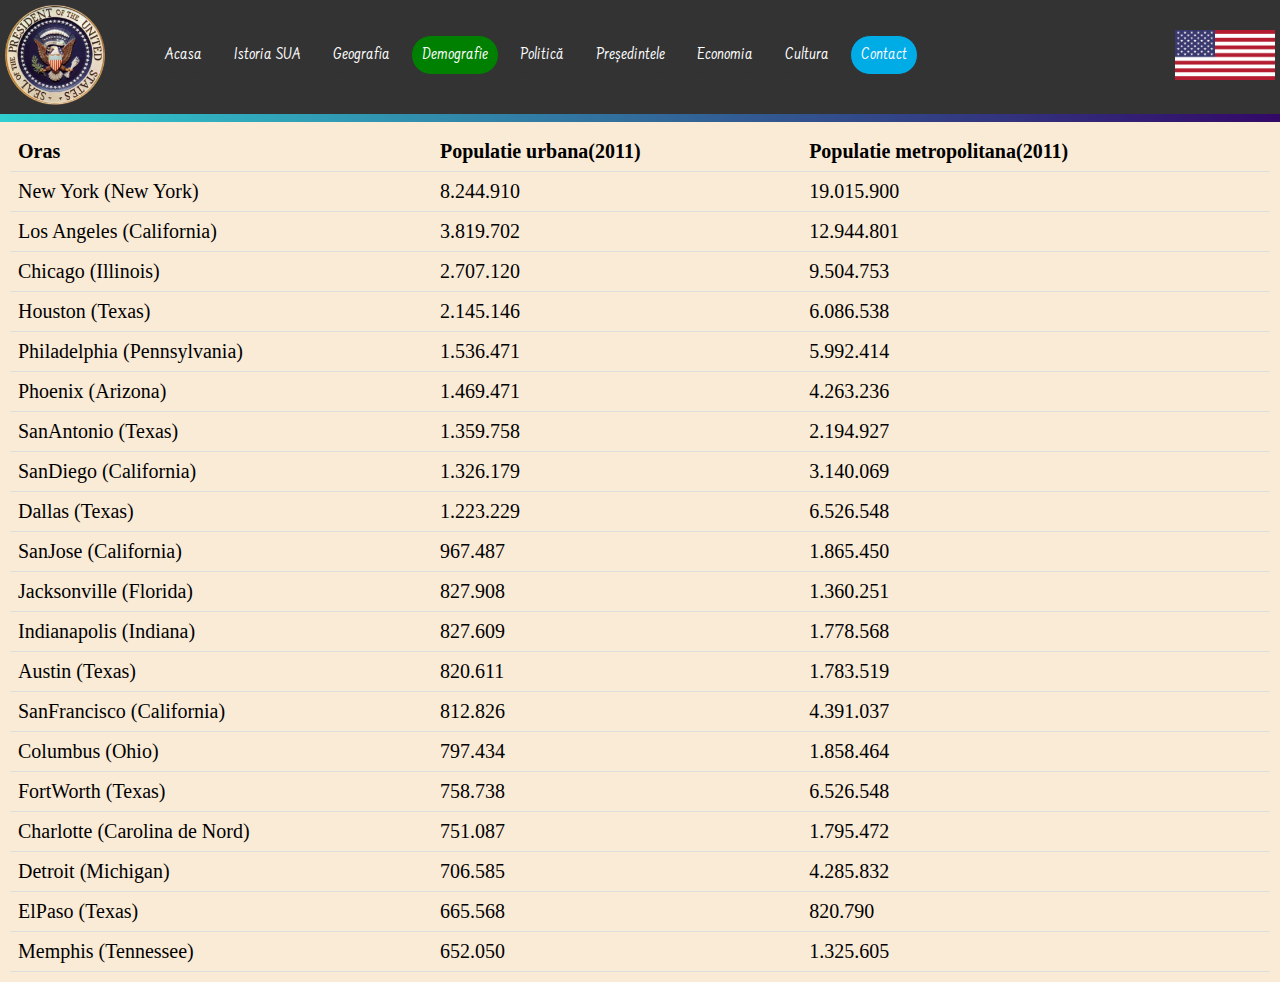
<file: urban.html>
<!DOCTYPE html>
<html>
    <heah>
        <title>Aglomerari urbane</title>
        <link href='https://fonts.googleapis.com/css?family=Farsan' rel='stylesheet'>
        <link rel="stylesheet" href="style.css">
    </heah>
    <body>
        <div class="topnav">
            <a href="https://ro.wikipedia.org/wiki/Lista_pre%C8%99edin%C8%9Bilor_Statelor_Unite_ale_Americii" target="_blank" id="image"><img src="circleuspres.png" alt="PRESIDENTIAL" width="100" height="100"></a>
            <a href="https://ro.wikipedia.org/wiki/Statele_Unite_ale_Americii" target="_blank" style="float:right; margin:25px 0 0 0;" id="image"><img style="margin:0 0 0 50px;" src="us_flag.png" alt="US_FLAG" width="100" height="50"></a>
            <ul class="nav">
                <li><a href="index.html" class="navv">Acasa</a></li>
                <li><a href="istoriaSUA.html" class="navv">Istoria SUA</a></li>
                <li><a href="geografia.html" class="navv">Geografia</a></li>
                <li class="dropdown"><a href="#" class="navv dropbtn" id="active">Demografie</a>
                    <div class="dropdown-content">
                        <a href="etnic.html">Structura Etnică</a>
                        <a href="educatie.html">Educație</a>
                        <a href="urban.html">Aglomerări urbane</a>
                    </div>
                </li>
                <li><a href="guvern.html" class="navv">Politică</a></li>
                <li class="dropdown"><a href="#" class="navv dropbtn">Președintele</a>
                    <div class="dropdown-content">
                        <a href="generalp.html">Date generale</a>
                        <a href="presedinti.html">Președinții Americani</a>
                        <a href="alegere.html">Alegerea Președintelui</a>
                    </div>
                </li>
                <li><a href="economie.html" class="navv">Economia</a></li>
                <li><a href="cultura.html" class="navv">Cultura</a></li>
                <li><a href="contact.html" class="navv" id="contact">Contact</a></li>
            </ul>
        </div>
        <hr id="rainbow">
        <div class="text">
            <table>
                <tr>
                    <th>Oras</th>
                    <th>Populatie urbana(2011)</th>
                    <th>Populatie metropolitana(2011)</th>
                </tr>
                <tr>
                    <td>New York (New York)</td>
                    <td>8.244.910</td>
                    <td>19.015.900</td>
                </tr>
                <tr>
                    <td>Los Angeles (California)</td>
                    <td>3.819.702</td>
                    <td>12.944.801</td>
                </tr>
                <tr>
                    <td>Chicago (Illinois)</td>
                    <td>2.707.120</td>
                    <td>9.504.753</td>
                </tr>
                <tr>
                    <td>Houston (Texas)</td>
                    <td>2.145.146</td>
                    <td>6.086.538</td>
                </tr>
                <tr>
                    <td>Philadelphia (Pennsylvania)</td>
                    <td>1.536.471</td>
                    <td>5.992.414</td>
                </tr>
                <tr>
                    <td>Phoenix (Arizona)</td>
                    <td>1.469.471</td>
                    <td>4.263.236</td>
                </tr>
                <tr>
                    <td>SanAntonio (Texas)</td>
                    <td>1.359.758</td>
                    <td>2.194.927</td>
                </tr>
                <tr>
                    <td>SanDiego (California)</td>
                    <td>1.326.179</td>
                    <td>3.140.069</td>
                </tr>
                <tr>
                    <td>Dallas (Texas)</td>
                    <td>1.223.229</td>
                    <td>6.526.548</td>
                </tr>
                <tr>
                    <td>SanJose (California)</td>
                    <td>967.487</td>
                    <td>1.865.450</td>
                </tr>
                <tr>
                    <td>Jacksonville (Florida)</td>
                    <td>827.908</td>
                    <td>1.360.251</td>
                </tr>
                <tr>
                    <td>Indianapolis (Indiana)</td>
                    <td>827.609</td>
                    <td>1.778.568</td>
                </tr>
                <tr>
                    <td>Austin (Texas)</td>
                    <td>820.611</td>
                    <td>1.783.519</td>
                </tr>
                <tr>
                    <td>SanFrancisco (California)</td>
                    <td>812.826</td>
                    <td>4.391.037</td>
                </tr>
                <tr>
                    <td>Columbus (Ohio)</td>
                    <td>797.434</td>
                    <td>1.858.464</td>
                </tr>
                <tr>
                    <td>FortWorth (Texas)</td>
                    <td>758.738</td>
                    <td>6.526.548</td>
                </tr>
                <tr>
                    <td>Charlotte (Carolina de Nord)</td>
                    <td>751.087</td>
                    <td>1.795.472</td>
                </tr>
                <tr>
                    <td>Detroit (Michigan)</td>
                    <td>706.585</td>
                    <td>4.285.832</td>
                </tr>
                <tr>
                    <td>ElPaso (Texas)</td>
                    <td>665.568</td>
                    <td>820.790</td>
                </tr>
                <tr>
                    <td>Memphis (Tennessee)</td>
                    <td>652.050</td>
                    <td>1.325.605</td>
                </tr>                    
              </table>
        </div>
    </body>
</html>
</file>
<file: style.css>
/*Clases*/
.topnav {
    position: relative;
    margin: 0;
    padding: 5px;
    background-color: #333;
}
ul.nav{
    display: inline-block;
    margin: 0 0 30px 0;
    overflow: hidden;
    background-color: none;
    list-style-type: none;
}
li {
    float: left;
}
li a.navv, .dropbtn{
    margin: 5px 5px 0 5px;
    padding: 0;
    border: 1px solid #333;
    display: inline-block;
    text-decoration: none;
    color: white;
    font-size: 18px;
    font-family: 'Farsan';
    padding: 8px 10px;
    text-align: center;
    border-radius: 20px;
}
li a.navv:hover:not(#active), .dropdown:hover .dropbtn {
    background-color: black;
    border: 1px solid red;
    transition-duration: 1.5s;
}
li.dropdown {
    display: inline-block;
}
.dropdown-content {
    display: none;
    position: absolute;
    min-width: 95px;
    background-color: #333;
    box-shadow: 0px 8px 16px 0px rgba(0,0,0,0.2);
    z-index: 99;
}
.dropdown-content a {
    display: block;
    color: white;
    font-size: 18px;
    font-family: 'Farsan';
    padding: 8px 10px;
    text-align: center;
    /*border-radius: 20px;*/
    text-decoration: none;
    /*border: 1px solid #333;*/
}
a {
    text-decoration: none;
}
.dropdown-content a:hover {
    background-color: black;
    /*border: 1px solid red;*/
    transition-duration: 1.5s;
}
.dropdown:hover .dropdown-content{
    display: block;
}
.title {
    color: black;
    text-align: center;
    margin: 20px 0 0 0;
    padding: 20px 0 0 0;
    font-size: 80px;
}
.text {
    font-size: 20px;
    text-align: left;
    color: black;
    text-indent: 30px;
    margin: 10px;
}
.center {
    display: block;
    margin-left: auto;
    margin-right: auto;
    width: 30%;
}
.text-center {
    font-size: 20px;
    text-align: center;
    color: black;
    text-indent: 30px;
    margin: 10px;
}
div.gallery {
    margin-left: 15%;
    display: inline-block;
    border: 1px solid rgb(250, 235, 215);
    width: 300px;
}
div.gallery img {
    width: 100%;
    height: auto;
    opacity: 0.5;
    display: inline;
}
div.desc {
    display: none;
    margin: 0;
    padding: 0;
}
div.gallery:hover:not(#small) {
    width: 40%;
    height: 40%;
    border: 1px solid #ccc;
}
div.gallery:hover img {
    opacity: 1;
    transition: 1s;
    border: 1px solid #ccc;
}
div.gallery:hover div.desc {
    display: block;
    padding: 15px;
    text-align: center;
    border: 1px solid #ccc;
}
table {
    border-collapse: collapse;
    width: 100%;
}  
th,td {
    padding: 8px;
    text-align: left;
    border-bottom: 1px solid #ddd;
}  
tr:hover {
    background-color:#f5f5f5;
}
/*ID-s*/
#rainbow{
    /*background-image: linear-gradient(to right, red,blue,black);*/
    background-image: linear-gradient(to right, #30cfd0 0%, #330867 100%);
}
#active {
    background-color: green;
}
#contact {
    background-color: #00ace6;
    color: rgb(248,248,255);
}
#image {
    border: 0;
}
/*Predfined defined*/
hr {
    margin: 0;
    padding: 4px;
    border: 0px;
}
body {
    background-color: rgb(250, 235, 215);
    margin: 0;
}
* {
    transition: 0.5s;
}
</file>
